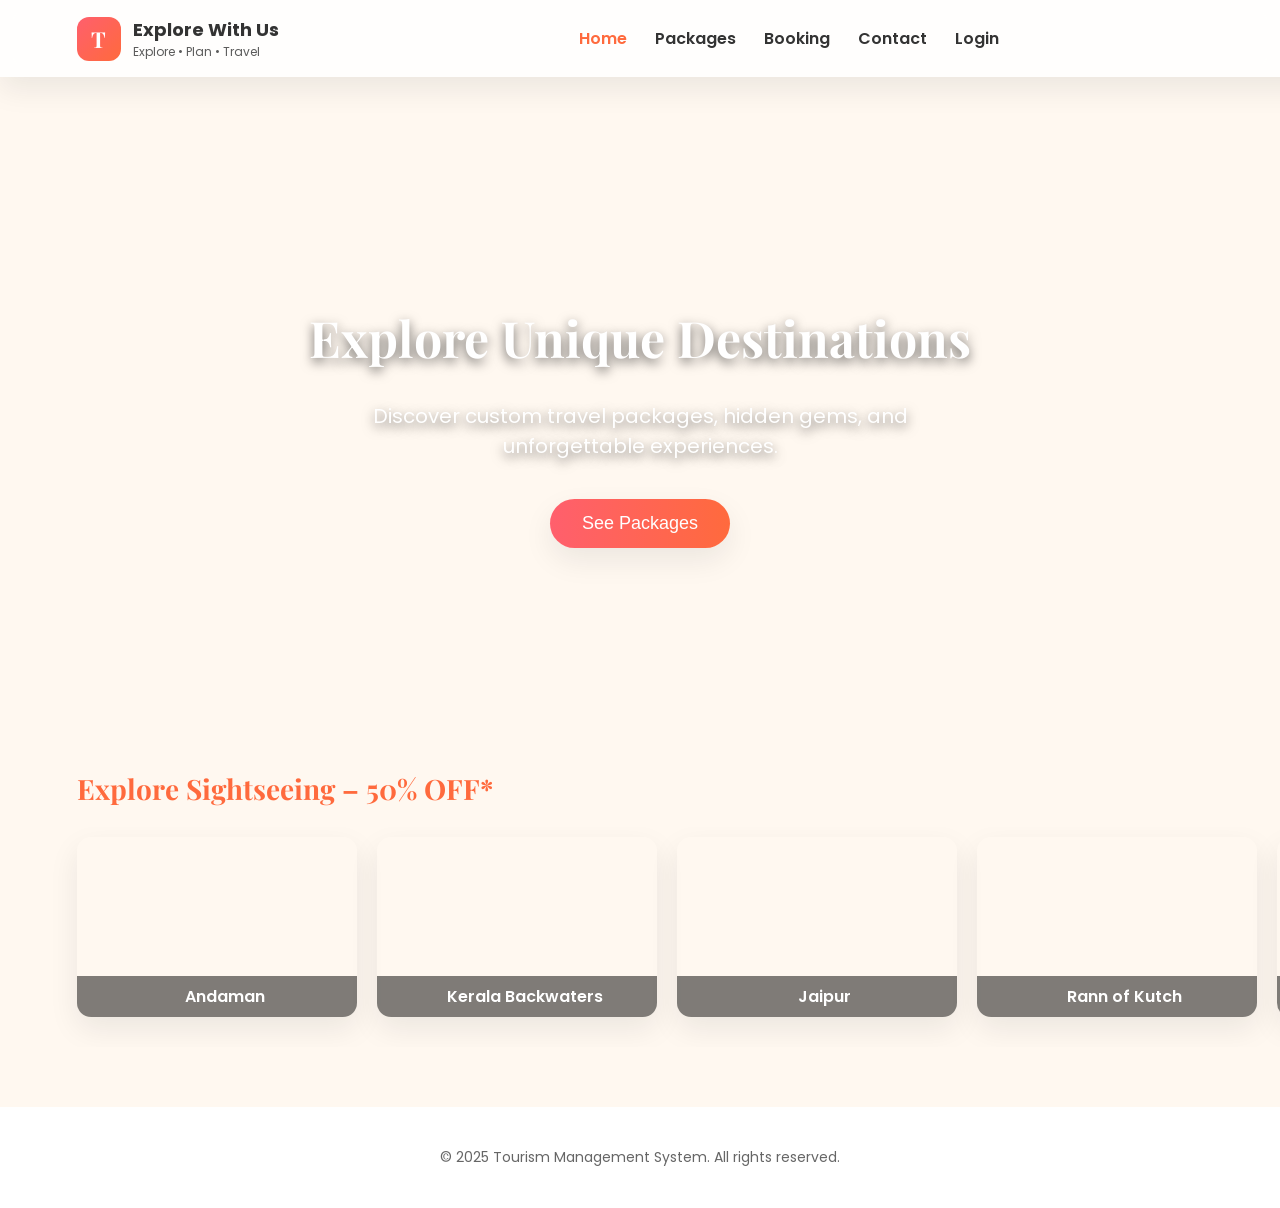
<file: index.html>
<!DOCTYPE html>
<html lang="en" data-theme="light">
<head>
  <meta charset="UTF-8" />
  <meta name="viewport" content="width=device-width, initial-scale=1.0" />
  <title>Tourism Management System</title>

  <!-- Fonts -->
  <link href="https://fonts.googleapis.com/css2?family=Playfair+Display:wght@600;700&family=Poppins:wght@300;400;600&display=swap" rel="stylesheet">

  <style>
    /* THEME */
    :root {
      --bg: #fff8f0;
      --card: #ffffff;
      --text: #333;
      --muted: #666;
      --accent: #ff6a3d;
      --accent-2: #ff5f6d;
      --shadow: 0 12px 30px rgba(16,24,40,0.08);
      --switch-bg: #dcdcdc;
      --switch-ball: #ffffff;
      --header-bg: rgba(255,255,255,0.85);
      --trans: 300ms;
      --max-width: 1180px;
    }

    :root[data-theme="dark"] {
      --bg: #0f1115;
      --card: #0d1116;
      --text: #eee;
      --muted: #ccc;
      --accent: #ff8a66;
      --accent-2: #ff6b7a;
      --shadow: 0 12px 30px rgba(0, 0, 0, 0.5);
      --switch-bg: #2a2a2a;
      --switch-ball: #0a0d10;
      --header-bg: rgba(20,20,20,0.7);
    }

    body {
      margin: 0;
      background: var(--bg);
      color: var(--text);
      font-family: "Poppins", sans-serif;
    }

    /* HEADER */
    header {
      position: fixed;
      top: 0;
      width: 100%;
      padding: 16px 6%;
      background: var(--header-bg);
      backdrop-filter: blur(10px);
      display: flex;
      align-items: center;
      justify-content: space-between;
      box-shadow: var(--shadow);
      z-index: 1000;
    }

    .brand {
      display: flex;
      align-items: center;
      gap: 12px;
    }
    .logo {
      width: 44px;
      height: 44px;
      border-radius: 12px;
      display: flex;
      justify-content: center;
      align-items: center;
      background: linear-gradient(135deg, var(--accent-2), var(--accent));
      font-family: "Playfair Display", serif;
      color: white;
      font-weight: 700;
      font-size: 22px;
    }

    nav a {
      margin: 0 12px;
      text-decoration: none;
      color: var(--text);
      font-weight: 600;
      transition: var(--trans);
    }
    nav a:hover,
    nav a.active {
      color: var(--accent);
    }

    /* TOGGLE */
    .toggle {
      width: 50px;
      height: 26px;
      background: var(--switch-bg);
      padding: 3px;
      border-radius: 50px;
      display: flex;
      align-items: center;
      cursor: pointer;
      border: 1px solid #9995;
    }
    .toggle-ball {
      width: 20px;
      height: 20px;
      border-radius: 50%;
      background: var(--switch-ball);
      transition: var(--trans);
    }
    .toggle.on .toggle-ball {
      transform: translateX(24px);
    }

    /* HERO */
    .hero {
      margin-top: 90px;
      height: 70vh;
      background: url('https://images.unsplash.com/photo-1507525428034-b723cf961d3e?q=80&w=1200') center/cover no-repeat;
      display: flex;
      flex-direction: column;
      justify-content: center;
      align-items: center;
      text-align: center;
      color: white;
      text-shadow: 0 4px 12px rgba(0,0,0,0.6);
    }
    .hero h2 {
      font-family: "Playfair Display", serif;
      font-size: 50px;
      margin-bottom: 10px;
    }
    .hero p {
      font-size: 20px;
      max-width: 650px;
    }
    .hero button {
      margin-top: 18px;
      padding: 14px 32px;
      font-size: 18px;
      border: none;
      cursor: pointer;
      border-radius: 30px;
      background: linear-gradient(90deg, var(--accent-2), var(--accent));
      color: white;
      box-shadow: var(--shadow);
    }

    /* DISCOUNT SECTION */
    .discount-title {
      margin: 50px auto 20px;
      padding: 0 6%;
      font-size: 28px;
      font-family: "Playfair Display", serif;
      font-weight: 700;
      color: var(--accent);
    }

    .scroll-container {
      display: flex;
      overflow-x: auto;
      gap: 20px;
      padding: 10px 6% 30px;
      scroll-behavior: smooth;
    }
    .scroll-container::-webkit-scrollbar {
      height: 8px;
    }
    .scroll-container::-webkit-scrollbar-thumb {
      background: var(--accent);
      border-radius: 10px;
    }

    .scroll-item {
      min-width: 280px;
      height: 180px;
      border-radius: 14px;
      overflow: hidden;
      box-shadow: var(--shadow);
      background-size: cover;
      background-position: center;
      position: relative;
    }

    .scroll-label {
      position: absolute;
      bottom: 0;
      width: 100%;
      padding: 8px;
      background: rgba(0,0,0,0.5);
      color: white;
      text-align: center;
      font-weight: 600;
    }

    /* FOOTER */
    footer {
      margin-top: 60px;
      background: var(--card);
      padding: 40px 20px;
      text-align: center;
      color: var(--muted);
      font-size: 14px;
    }
  </style>
</head>

<body>

  <!-- HEADER -->
  <header>
    <div class="brand">
      <div class="logo">T</div>
      <div>
        <div style="font-weight:700; font-size:18px;">Explore With Us</div>
        <div style="font-size:12px; opacity:0.8;">Explore • Plan • Travel</div>
      </div>
    </div>

    <nav>
      <a href="index.html" class="active">Home</a>
      <a href="packages.html">Packages</a>
      <a href="booking.html">Booking</a>
      <a href="contact.html">Contact</a>
      <a href="login.html">Login</a>
    </nav>

    <div class="toggle" id="theme-toggle">
      <div class="toggle-ball"></div>
    </div>
  </header>

  <!-- HERO -->
  <section class="hero">
    <h2>Explore Unique Destinations</h2>
    <p>Discover custom travel packages, hidden gems, and unforgettable experiences.</p>
    <button onclick="location.href='packages.html'">See Packages</button>
  </section>

  <!-- DISCOUNT STRIP -->
  <div class="discount-title">
    Explore Sightseeing – 50% OFF*
  </div>

  <!-- SCROLLABLE IMAGES -->
  <div class="scroll-container">

    <div class="scroll-item" style="background-image:url('https://images.unsplash.com/photo-1582719478250-c89cae4dc85b?w=800');">
      <div class="scroll-label">Andaman</div>
    </div>

    <div class="scroll-item" style="background-image:url('https://images.unsplash.com/photo-1548013146-72479768bada?w=800');">
      <div class="scroll-label">Kerala Backwaters</div>
    </div>

    <div class="scroll-item" style="background-image:url('https://images.unsplash.com/photo-1500530855697-b586d89ba3ee?w=800');">
      <div class="scroll-label">Jaipur</div>
    </div>

    <div class="scroll-item" style="background-image:url('https://images.unsplash.com/photo-1506744038136-46273834b3fb?w=800');">
      <div class="scroll-label">Rann of Kutch</div>
    </div>

    <div class="scroll-item" style="background-image:url('https://images.unsplash.com/photo-1533106418989-88406c7cc8ca?w=800');">
      <div class="scroll-label">Goa Beaches</div>
    </div>

  </div>

  <footer>
    © 2025 Tourism Management System. All rights reserved.
  </footer>

  <script>
    const toggle = document.getElementById("theme-toggle");
    const key = "tms-theme";

    function applyTheme(t) {
      document.documentElement.setAttribute("data-theme", t);
      toggle.classList.toggle("on", t === "dark");
    }

    applyTheme(localStorage.getItem(key) || "light");

    toggle.onclick = () => {
      const next = document.documentElement.getAttribute("data-theme") === "light" ? "dark" : "light";
      applyTheme(next);
      localStorage.setItem(key, next);
    };
  </script>

</body>
</html>
</file>
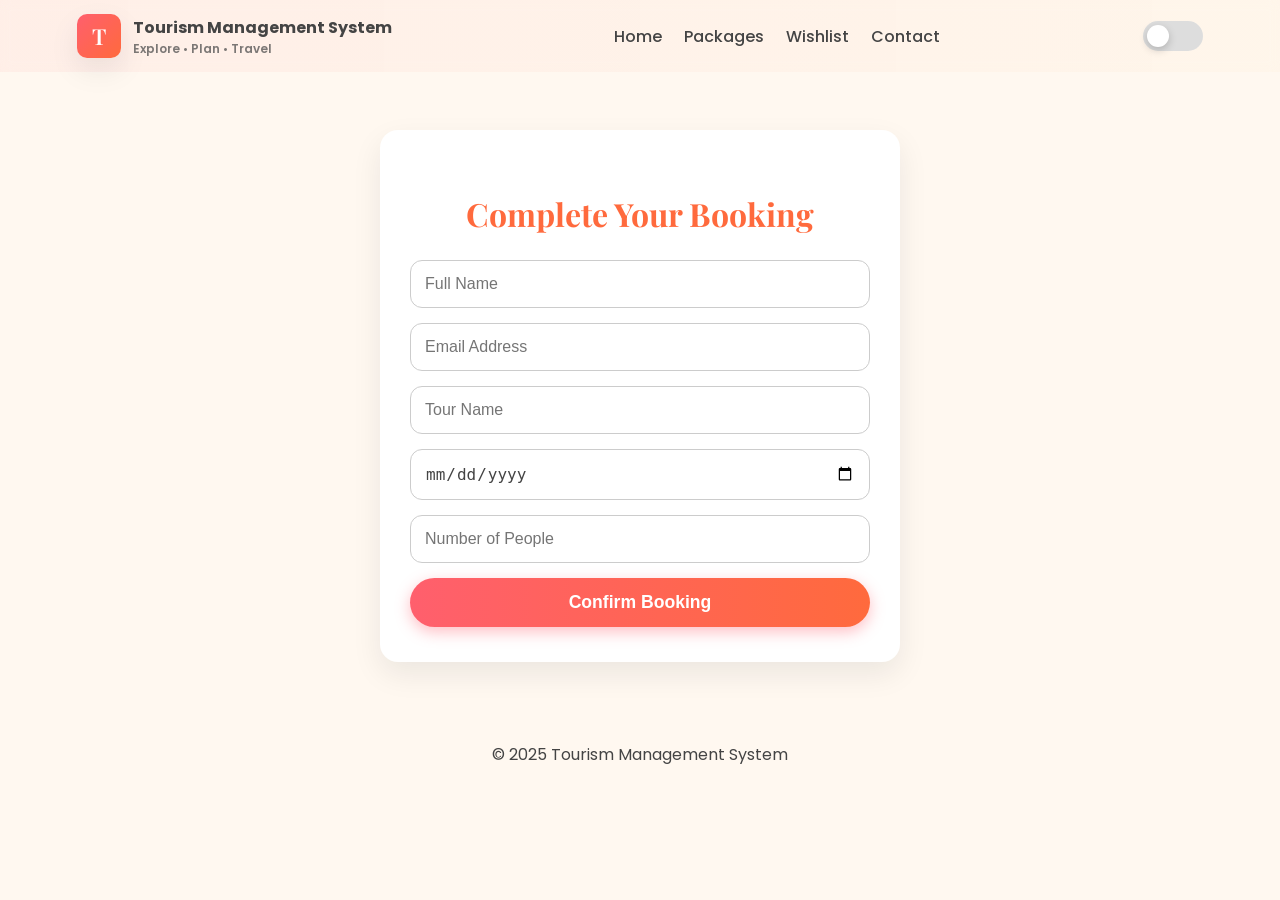
<file: booking.html>
<!DOCTYPE html>
<html lang="en" data-theme="light">
<head>
  <meta charset="UTF-8">
  <meta name="viewport" content="width=device-width, initial-scale=1.0">
  <title>Booking - Tourism Management System</title>

  <!-- Fonts -->
  <link href="https://fonts.googleapis.com/css2?family=Playfair+Display:wght@600;700&family=Poppins:wght@300;400;600&display=swap" rel="stylesheet">

  <style>
    :root{
      --bg: #fff8f0;
      --card: #ffffff;
      --muted: #444444;
      --accent: #ff6a3d;
      --accent-2: #ff5f6d;
      --shadow: 0 12px 30px rgba(16,24,40,0.08);
    }

    :root[data-theme='dark']{
      --bg: #0f1115;
      --card: #0d1116;
      --muted: #dddddd;
      --accent: #ff8a66;
      --accent-2: #ff6b7a;
      --shadow: 0 12px 30px rgba(0,0,0,0.55);
    }

    *{box-sizing:border-box;}
    body{
      background: var(--bg);
      color: var(--muted);
      font-family: "Poppins",sans-serif;
      margin:0;
    }

    /* HEADER */
    header{
      position:fixed;
      top:0;
      width:100%;
      z-index:50;
      padding:14px 6%;
      display:flex;
      justify-content:space-between;
      align-items:center;
      background: linear-gradient(90deg, rgba(255,95,109,0.06), rgba(255,195,113,0.04));
      backdrop-filter: blur(6px);
      transition:0.3s ease;
    }
    header.scrolled{
      background: var(--card);
      box-shadow: var(--shadow);
      padding:10px 6%;
    }

    .brand{
      display:flex;
      align-items:center;
      gap:12px;
      font-weight:600;
    }
    .logo{
      width:44px;
      height:44px;
      background:linear-gradient(135deg,var(--accent-2),var(--accent));
      border-radius:10px;
      display:flex;
      align-items:center;
      justify-content:center;
      color:white;
      font-family:"Playfair Display",serif;
      font-size:22px;
      box-shadow:var(--shadow);
    }

    nav a{
      margin-left:18px;
      color:var(--muted);
      text-decoration:none;
      font-weight:500;
    }
    nav a.active{color:var(--accent); font-weight:700;}

    /* Theme Toggle */
    .toggle{
      width:60px;
      height:30px;
      border-radius:50px;
      background:#ddd;
      padding:4px;
      display:flex;
      align-items:center;
      cursor:pointer;
      position:relative;
    }
    .toggle-ball{
      width:22px;
      height:22px;
      background:white;
      border-radius:50%;
      transition:0.3s;
      box-shadow:0 3px 8px rgba(0,0,0,0.2);
    }
    .toggle.on .toggle-ball{
      transform:translateX(28px);
    }

    :root[data-theme='dark'] .toggle{
      background:#222;
    }
    :root[data-theme='dark'] .toggle-ball{
      background:#000;
    }

    /* BOOKING BOX */
    .booking-container{
      max-width:520px;
      margin:130px auto 60px;
      background:var(--card);
      padding:35px 30px;
      border-radius:18px;
      box-shadow:var(--shadow);
      animation:fadeIn .8s ease;
    }

    .booking-container h2{
      text-align:center;
      color:var(--accent);
      font-family:"Playfair Display",serif;
      margin-bottom:25px;
      font-size:2rem;
    }

    .booking-container input{
      width:100%;
      padding:14px;
      margin-bottom:15px;
      border-radius:12px;
      border:1px solid #ccc;
      font-size:1rem;
      background:var(--card);
      color:var(--muted);
      transition:.3s;
    }

    .booking-container button{
      width:100%;
      padding:14px;
      border:none;
      border-radius:30px;
      background:linear-gradient(90deg,var(--accent-2),var(--accent));
      color:white;
      font-size:1.1rem;
      font-weight:600;
      cursor:pointer;
      box-shadow:0 5px 15px rgba(255,95,109,0.4);
      transition:0.3s;
    }
    .booking-container button:hover{transform:translateY(-3px);}

    @keyframes fadeIn{
      from{opacity:0; transform:translateY(30px);}
      to{opacity:1; transform:translateY(0);}
    }

    footer{
      text-align:center;
      padding:20px;
      color:var(--muted);
    }
  </style>

  <script>
    function confirmBooking(event){
      event.preventDefault();
      let name = document.getElementById("name").value;
      let tour = document.getElementById("tour").value;
      let date = document.getElementById("date").value;
      let people = document.getElementById("people").value;

      window.location.href =
        `confirmation.html?name=${name}&tour=${tour}&date=${date}&people=${people}`;
    }

    // Autofill tour name from URL (?tour=Tour Name)
    window.onload = () => {
      const params = new URLSearchParams(window.location.search);
      if(params.get("tour")){
        document.getElementById("tour").value = params.get("tour");
      }
    };
  </script>
</head>

<body>

  <!-- HEADER -->
  <header id="site-header">
    <div class="brand">
      <div class="logo">T</div>
      <div>
        <div style="font-weight:700;">Tourism Management System</div>
        <div style="font-size:12px; opacity:0.7;">Explore • Plan • Travel</div>
      </div>
    </div>

    <nav>
      <a href="index.html">Home</a>
      <a href="packages.html">Packages</a>
      <a href="wishlist.html">Wishlist</a>
      <a href="contact.html">Contact</a>
    </nav>

    <div class="toggle" id="theme-toggle">
      <div class="toggle-ball"></div>
    </div>
  </header>

  <!-- BOOKING -->
  <section class="booking-container">
    <h2>Complete Your Booking</h2>

    <form onsubmit="confirmBooking(event)">
      <input type="text" id="name" placeholder="Full Name" required>
      <input type="email" id="email" placeholder="Email Address" required>
      <input type="text" id="tour" placeholder="Tour Name" required>
      <input type="date" id="date" required>
      <input type="number" id="people" placeholder="Number of People" min="1" required>

      <button type="submit">Confirm Booking</button>
    </form>
  </section>

  <footer>
    © 2025 Tourism Management System
  </footer>

  <script>
    /* Theme toggle */
    const toggle = document.getElementById('theme-toggle');
    const storageKey = "tms-theme";

    function applyTheme(theme){
      document.documentElement.setAttribute("data-theme", theme);
      toggle.classList.toggle("on", theme === "dark");
    }

    applyTheme(localStorage.getItem(storageKey) || "light");

    toggle.addEventListener("click", () => {
      const current = document.documentElement.getAttribute("data-theme");
      const next = current === "light" ? "dark" : "light";
      applyTheme(next);
      localStorage.setItem(storageKey, next);
    });

    /* Header scroll effect */
    window.addEventListener("scroll", () => {
      const header = document.getElementById("site-header");
      if (window.scrollY > 20) header.classList.add("scrolled");
      else header.classList.remove("scrolled");
    });
  </script>

</body>
</html>
</file>
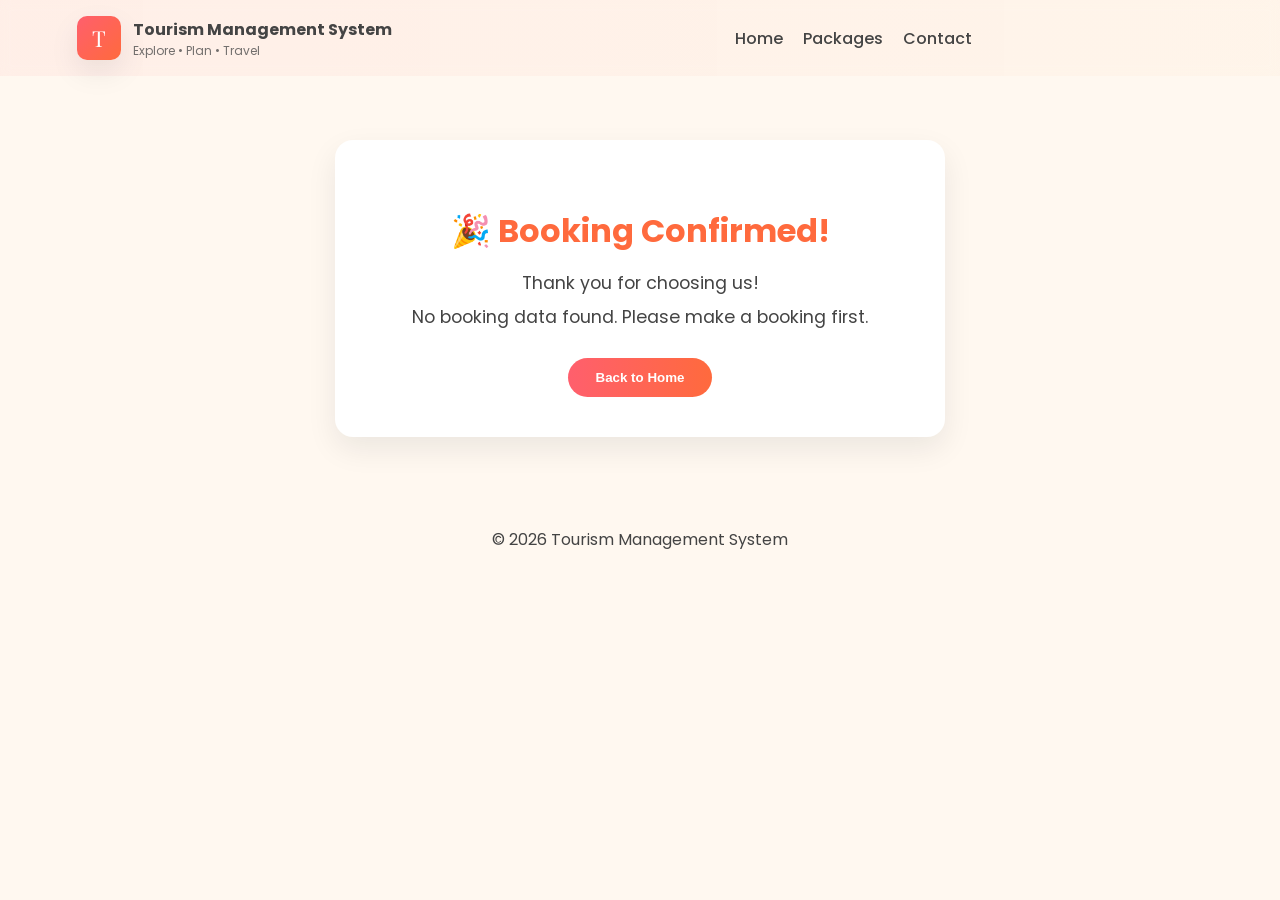
<file: confirmation.html>
<!DOCTYPE html>
<html lang="en" data-theme="light">
<head>
  <meta charset="UTF-8">
  <meta name="viewport" content="width=device-width, initial-scale=1.0">
  <title>Booking Confirmation</title>

  <!-- Fonts -->
  <link href="https://fonts.googleapis.com/css2?family=Playfair+Display:wght@600;700&family=Poppins:wght@300;400;600&display=swap" rel="stylesheet">

  <style>
    :root {
      --bg: #fff8f0;
      --card: #ffffff;
      --muted: #444;
      --accent: #ff6a3d;
      --accent-2: #ff5f6d;
      --glass: rgba(255,255,255,0.6);
      --shadow: 0 12px 30px rgba(16,24,40,0.08);
      --switch-bg: #dcdcdc;
      --switch-ball: #ffffff;
      --trans: 300ms;
    }

    /* DARK MODE */
    :root[data-theme="dark"] {
      --bg: #0f1115;
      --card: #0d1116;
      --muted: #f1f1f1;
      --accent: #ff8a66;
      --accent-2: #ff6b7a;
      --glass: rgba(255,255,255,0.08);
      --shadow: 0 12px 30px rgba(0,0,0,0.5);
      --switch-bg: #2a2a2a;
      --switch-ball: #0a0d10;
    }

    body {
      margin: 0;
      font-family: "Poppins", sans-serif;
      background: var(--bg);
      color: var(--muted);
    }

    /* HEADER */
    header {
      position: fixed;
      width: 100%;
      top: 0;
      z-index: 50;
      display: flex;
      justify-content: space-between;
      align-items: center;
      padding: 16px 6%;
      background: linear-gradient(90deg, rgba(255,95,109,0.06), rgba(255,195,113,0.04));
      backdrop-filter: blur(6px);
      transition: 300ms;
    }
    header.scrolled {
      background: var(--card);
      box-shadow: 0 6px 25px rgba(0,0,0,0.1);
      padding: 10px 6%;
    }

    .brand {
      display: flex;
      gap: 12px;
      align-items: center;
    }
    .logo {
      width: 44px;
      height: 44px;
      border-radius: 10px;
      background: linear-gradient(135deg,var(--accent-2),var(--accent));
      display: flex;
      justify-content: center;
      align-items: center;
      font-family: "Playfair Display", serif;
      font-size: 22px;
      color: white;
      box-shadow: var(--shadow);
    }

    nav a {
      margin-left: 16px;
      text-decoration: none;
      color: var(--muted);
      font-weight: 500;
    }
    nav a.active {
      color: var(--accent);
      font-weight: 600;
    }

    /* TOGGLE BUTTON */
    .toggle {
      width: 50px;
      height: 26px;
      border-radius: 50px;
      background: var(--switch-bg);
      border: 1px solid #ffffff77;
      padding: 3px;
      cursor: pointer;
      display: flex;
      align-items: center;
      transition: background var(--trans);
    }
    .toggle-ball {
      width: 20px;
      height: 20px;
      background: var(--switch-ball);
      border-radius: 50%;
      transition: 300ms;
      box-shadow: 0 0 10px #0005;
    }
    .toggle.on .toggle-ball {
      transform: translateX(24px);
    }

    /* CONFIRMATION BOX */
    .confirmation-box {
      max-width: 550px;
      margin: 140px auto 50px;
      padding: 40px 30px;
      background: var(--card);
      border-radius: 18px;
      box-shadow: var(--shadow);
      text-align: center;
      animation: fadeIn 0.8s ease;
    }

    .confirmation-box h2 {
      font-size: 2rem;
      color: var(--accent);
      margin-bottom: 15px;
    }

    .confirmation-box p {
      font-size: 1.1rem;
      margin: 8px 0;
      color: var(--muted);
    }

    .confirmation-box button {
      background: linear-gradient(90deg, var(--accent-2), var(--accent));
      border: none;
      color: white;
      padding: 12px 28px;
      border-radius: 30px;
      cursor: pointer;
      font-weight: bold;
      transition: 0.3s;
      margin-top: 20px;
    }
    .confirmation-box button:hover {
      transform: scale(1.05);
    }

    footer{
      text-align:center;
      padding: 40px 0;
      color: var(--muted);
    }

    @keyframes fadeIn{
      from{ opacity:0; transform:translateY(20px); }
      to{ opacity:1; transform:translateY(0); }
    }
  </style>
</head>

<body>

  <!-- HEADER -->
  <header id="site-header">
    <div class="brand">
      <div class="logo">T</div>
      <div>
        <div style="font-weight:700">Tourism Management System</div>
        <div style="font-size:12px;opacity:0.75">Explore • Plan • Travel</div>
      </div>
    </div>

    <nav>
      <a href="index.html">Home</a>
      <a href="packages.html">Packages</a>
      <a href="contact.html">Contact</a>
    </nav>

    <div class="toggle" id="theme-toggle">
      <div class="toggle-ball"></div>
    </div>
  </header>

  <!-- CONFIRMATION BOX -->
  <section>
    <div class="confirmation-box" id="confirmationBox">
      <h2>🎉 Booking Confirmed!</h2>
      <p>Thank you for choosing us!</p>
      <div id="bookingDetails"></div>
      <button onclick="window.location.href='index.html'">Back to Home</button>
    </div>
  </section>

  <footer>
    © <span id="year"></span> Tourism Management System
  </footer>

  <!-- SCRIPT -->
  <script>
    document.getElementById("year").textContent = new Date().getFullYear();

    // Shrink header on scroll
    const header = document.getElementById("site-header");
    window.addEventListener("scroll", () => {
      header.classList.toggle("scrolled", window.scrollY > 20);
    });

    // Theme Toggle
    const toggle = document.getElementById("theme-toggle");
    const key = "tms-theme";

    function applyTheme(t) {
      document.documentElement.setAttribute("data-theme", t);
      toggle.classList.toggle("on", t === "dark");
    }

    applyTheme(localStorage.getItem(key) || "light");

    toggle.onclick = () => {
      let next = document.documentElement.getAttribute("data-theme") === "light" ? "dark" : "light";
      applyTheme(next);
      localStorage.setItem(key, next);
    };

    // Load booking details
    const details = JSON.parse(localStorage.getItem("bookingDetails"));
    if (details) {
      document.getElementById("bookingDetails").innerHTML = `
        <hr style="margin:20px 0;border-color:#ddd;">
        <p><strong>Name:</strong> ${details.name}</p>
        <p><strong>Email:</strong> ${details.email}</p>
        <p><strong>Tour:</strong> ${details.tour}</p>
        <p><strong>Date:</strong> ${details.date}</p>
        <p><strong>People:</strong> ${details.people}</p>
        <p><strong>Booked On:</strong> ${details.timestamp}</p>
      `;
    } else {
      document.getElementById("bookingDetails").innerHTML = `
        <p>No booking data found. Please make a booking first.</p>
      `;
    }
  </script>

</body>
</html>
</file>
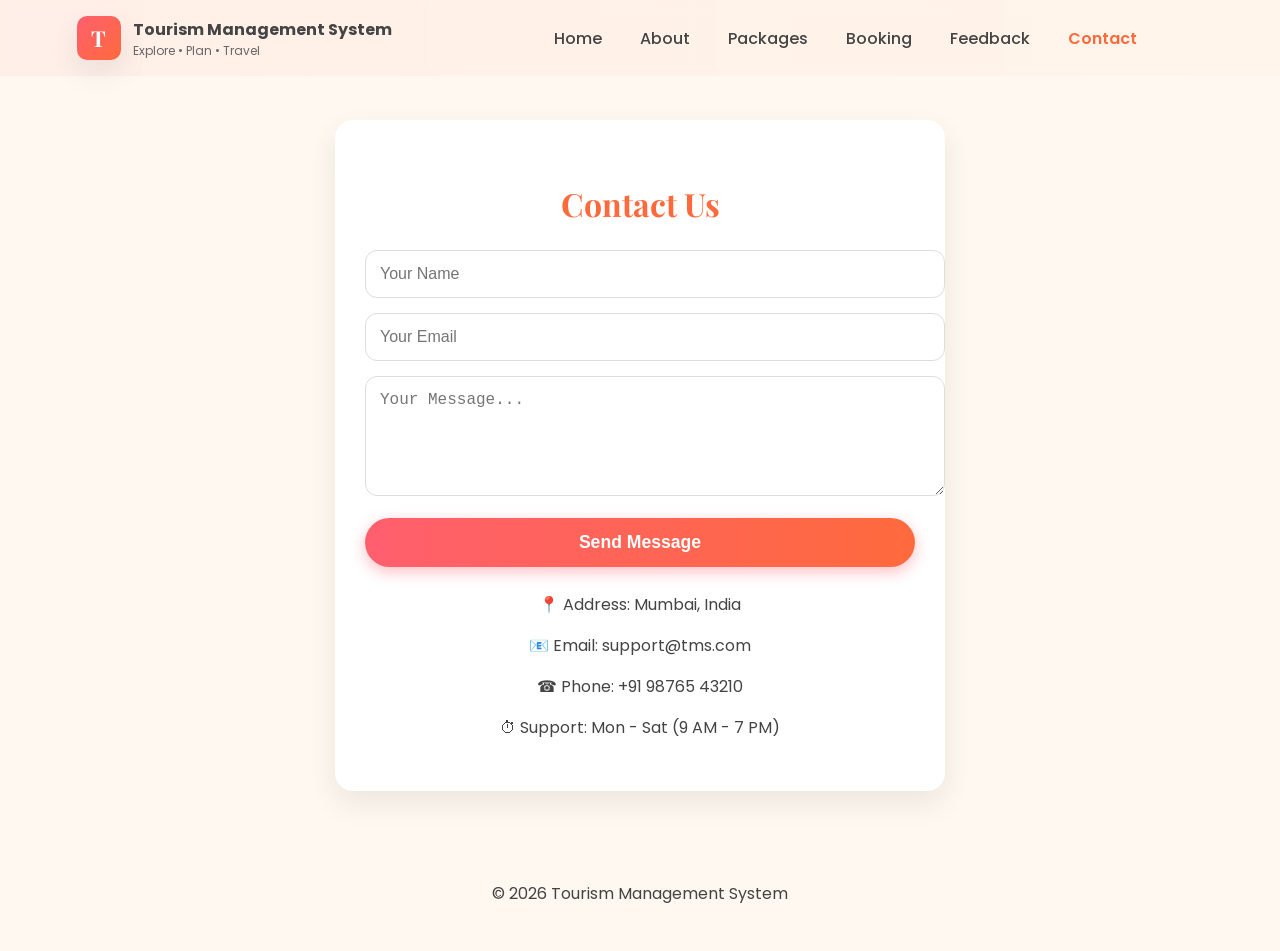
<file: contact.html>
<!DOCTYPE html>
<html lang="en" data-theme="light">
<head>
  <meta charset="UTF-8" />
  <meta name="viewport" content="width=device-width, initial-scale=1.0">
  <title>Contact Us - Tourism Management System</title>

  <!-- FONTS -->
  <link href="https://fonts.googleapis.com/css2?family=Playfair+Display:wght@600;700&family=Poppins:wght@300;400;600&display=swap" rel="stylesheet">

  <style>
    :root{
      --bg: #fff8f0;
      --card: #ffffff;
      --muted: #444;
      --accent: #ff6a3d;
      --accent-2: #ff5f6d;
      --glass: rgba(255,255,255,0.6);
      --shadow: 0 12px 30px rgba(16,24,40,0.08);
      --switch-bg: #dcdcdc;
      --switch-ball: #ffffff;
      --trans: 300ms;
    }

    /* DARK MODE */
    :root[data-theme="dark"] {
      --bg: #0f1115;
      --card: #0d1116;
      --muted: #f1f1f1;
      --accent: #ff8a66;
      --accent-2: #ff6b7a;
      --glass: rgba(255,255,255,0.08);
      --shadow: 0 12px 30px rgba(0,0,0,0.5);
      --switch-bg: #2a2a2a;
      --switch-ball: #0a0d10;
    }

    body{
      margin:0;
      font-family:"Poppins",sans-serif;
      background:var(--bg);
      color:var(--muted);
    }

    /* HEADER */
    header{
      position:fixed;
      top:0;
      width:100%;
      z-index:50;
      display:flex;
      align-items:center;
      justify-content:space-between;
      padding:16px 6%;
      background: linear-gradient(90deg, rgba(255,95,109,0.06), rgba(255,195,113,0.04));
      backdrop-filter: blur(6px);
      transition:padding var(--trans), background var(--trans), box-shadow var(--trans);
    }

    header.scrolled{
      background:var(--card);
      box-shadow:0 6px 25px rgba(0,0,0,0.1);
      padding:10px 6%;
    }

    .brand{
      display:flex;
      align-items:center;
      gap:12px;
    }

    .logo{
      width:44px;
      height:44px;
      border-radius:10px;
      display:flex;
      align-items:center;
      justify-content:center;
      font-size:22px;
      color:white;
      font-family:"Playfair Display",serif;
      background:linear-gradient(135deg,var(--accent-2),var(--accent));
      box-shadow:var(--shadow);
      font-weight:700;
    }

    nav{
      display:flex;
      gap:18px;
      align-items:center;
    }
    nav a{
      text-decoration:none;
      color:var(--muted);
      font-weight:500;
      padding:6px 10px;
    }
    nav a.active{
      color:var(--accent);
      font-weight:600;
    }

    /* TOGGLE FIX */
    .controls{
      display:flex;
      align-items:center;
    }

    .toggle{
      width:50px;
      height:26px;
      border-radius:50px;
      background:var(--switch-bg);
      padding:3px;
      cursor:pointer;
      display:flex;
      align-items:center;
      border:1px solid #ffffff77;
      transition:background var(--trans);
    }

    .toggle-ball{
      width:20px;
      height:20px;
      background:var(--switch-ball);
      border-radius:50%;
      transition:transform var(--trans), background var(--trans);
      box-shadow:0 0 10px #0006;
    }

    .toggle.on .toggle-ball{
      transform:translateX(24px);
    }

    /* CONTACT BOX */
    .contact-container {
      max-width: 550px;
      margin: 120px auto 50px;
      background: var(--card);
      padding: 35px 30px;
      border-radius: 18px;
      box-shadow: var(--shadow);
      animation: fadeIn 0.8s ease;
    }

    .contact-container h2 {
      text-align: center;
      color: var(--accent);
      font-family: "Playfair Display", serif;
      margin-bottom: 25px;
      font-size: 2rem;
    }

    .contact-container input,
    .contact-container textarea {
      width: 100%;
      padding: 14px;
      margin-bottom: 15px;
      border-radius: 12px;
      border: 1px solid #ddd;
      font-size: 1rem;
      background: var(--card);
      color: var(--muted);
    }

    .contact-container input:focus,
    .contact-container textarea:focus {
      border-color: var(--accent);
      box-shadow: 0 0 10px rgba(255,120,80,0.3);
      outline: none;
    }

    .contact-container button {
      width: 100%;
      padding: 14px;
      background: linear-gradient(90deg,var(--accent-2),var(--accent));
      border-radius: 30px;
      border: none;
      font-weight: 600;
      color: white;
      font-size: 1.1rem;
      cursor: pointer;
      box-shadow: 0 5px 15px rgba(255,95,109,0.4);
      transition: 0.3s ease;
    }

    .contact-container button:hover {
      transform: translateY(-3px);
      box-shadow: 0 7px 20px rgba(255,95,109,0.6);
    }

    .contact-info {
      text-align: center;
      margin-top: 25px;
      color: var(--muted);
      font-size: 1rem;
    }

    footer{
      text-align:center;
      padding:40px 0;
      color:var(--muted);
    }

    @keyframes fadeIn {
      from { opacity: 0; transform: translateY(30px); }
      to { opacity: 1; transform: translateY(0); }
    }
  </style>
</head>

<body>

  <!-- HEADER -->
  <header id="site-header">
    <div class="brand">
      <div class="logo">T</div>
      <div>
        <div style="font-weight:700">Tourism Management System</div>
        <div style="font-size:12px;opacity:0.8">Explore • Plan • Travel</div>
      </div>
    </div>

    <nav>
      <a href="index.html">Home</a>
      <a href="about.html">About</a>
      <a href="packages.html">Packages</a>
      <a href="booking.html">Booking</a>
      <a href="feedback.html">Feedback</a>
      <a class="active" href="contact.html">Contact</a>
    </nav>

    <div class="controls">
      <div class="toggle" id="theme-toggle">
        <div class="toggle-ball"></div>
      </div>
    </div>
  </header>

  <!-- CONTACT FORM -->
  <section class="contact-container">
    <h2>Contact Us</h2>

    <form onsubmit="sendContact(event)">
      <input type="text" id="contactName" placeholder="Your Name" required>
      <input type="email" id="contactEmail" placeholder="Your Email" required>
      <textarea id="contactMessage" placeholder="Your Message..." rows="5" required></textarea>
      <button type="submit">Send Message</button>
    </form>

    <div class="contact-info">
      <p>📍 Address: Mumbai, India</p>
      <p>📧 Email: support@tms.com</p>
      <p>☎ Phone: +91 98765 43210</p>
      <p>⏱ Support: Mon - Sat (9 AM - 7 PM)</p>
    </div>
  </section>

  <footer>
    © <span id="year"></span> Tourism Management System
  </footer>

  <!-- JS -->
  <script>
    document.getElementById("year").textContent = new Date().getFullYear();

    // Scroll shrink header
    const header = document.getElementById("site-header");
    window.addEventListener("scroll", () => {
      header.classList.toggle("scrolled", window.scrollY > 20);
    });

    // Dark/Light Theme
    const toggle = document.getElementById("theme-toggle");
    const key = "tms-theme";

    function applyTheme(t){
      document.documentElement.setAttribute("data-theme", t);
      toggle.classList.toggle("on", t === "dark");
    }

    applyTheme(localStorage.getItem(key) || "light");

    toggle.onclick = () => {
      let next = document.documentElement.getAttribute("data-theme") === "light" ? "dark" : "light";
      applyTheme(next);
      localStorage.setItem(key, next);
    };

    // Contact form
    function sendContact(event){
      event.preventDefault();
      const name = contactName.value;
      alert(`Thank you, ${name}! Your message has been received.`);
      contactName.value = "";
      contactEmail.value = "";
      contactMessage.value = "";
    }
  </script>

</body>
</html>
</file>
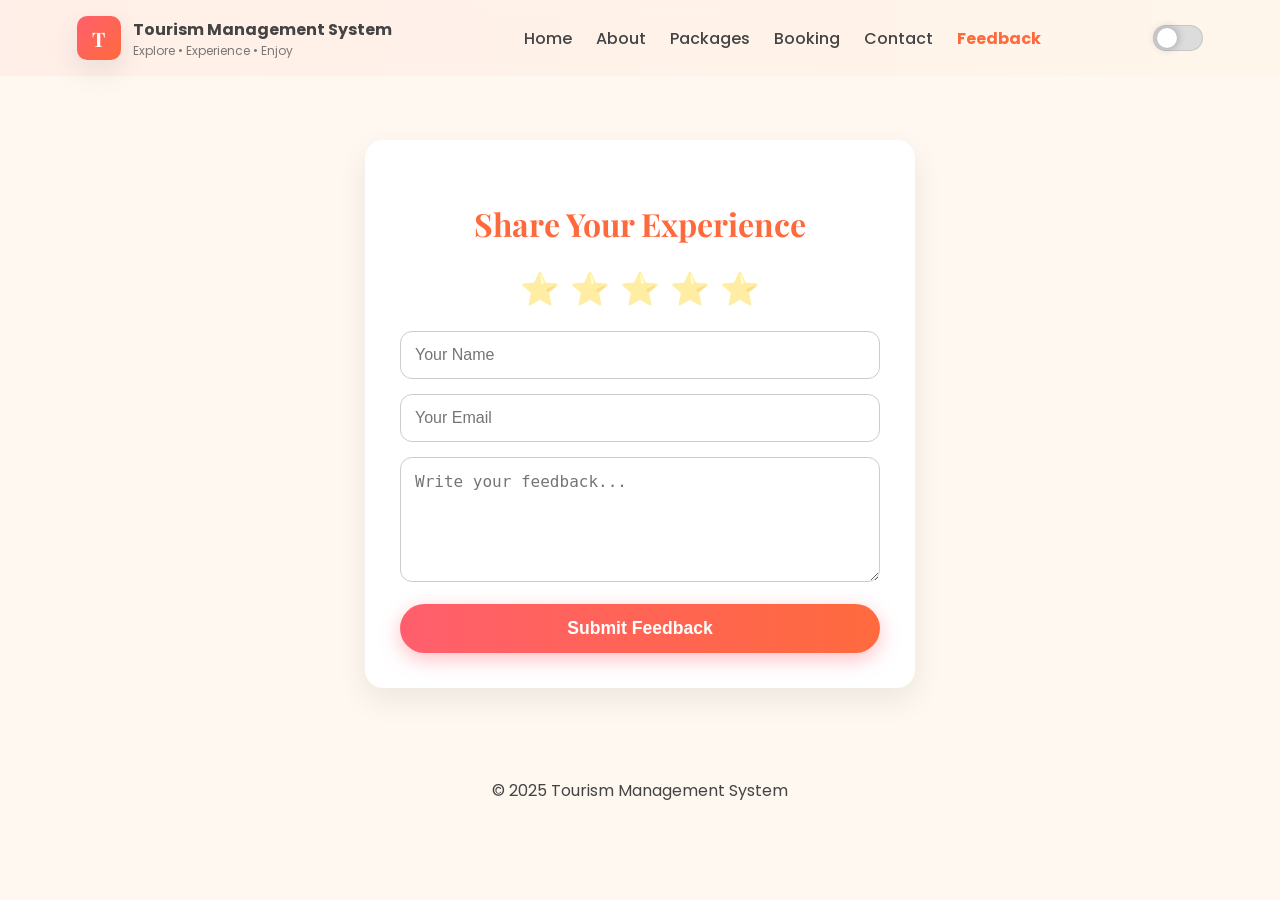
<file: feedback.html>
<!DOCTYPE html>
<html lang="en" data-theme="light">
<head>
  <meta charset="utf-8">
  <meta name="viewport" content="width=device-width, initial-scale=1">
  <title>Feedback - Tourism Management System</title>

  <!-- Google Fonts -->
  <link href="https://fonts.googleapis.com/css2?family=Playfair+Display:wght@600;700&family=Poppins:wght@300;400;600&display=swap" rel="stylesheet">

  <style>
    :root{
      --bg: #fff8f0;
      --card: #ffffff;
      --muted: #444;
      --accent: #ff6a3d;
      --accent-2: #ff5f6d;
      --glass: rgba(255,255,255,0.6);
      --shadow: 0 12px 30px rgba(16,24,40,0.08);
      --switch-bg: #dcdcdc;
      --switch-ball: #ffffff;
      --trans-dur: 300ms;
    }

    :root[data-theme="dark"] {
      --bg: #0f1115;
      --card: #0d1116;
      --muted: #e1e1e1;
      --accent: #ff8a66;
      --accent-2: #ff6b7a;
      --shadow: 0 12px 30px rgba(0,0,0,0.55);
      --switch-bg: #2a2a2a;
      --switch-ball: #0a0d10;
    }

    *{box-sizing:border-box;}

    body {
      margin: 0;
      background: var(--bg);
      color: var(--muted);
      font-family: "Poppins", sans-serif;
    }

    /* ---------------- HEADER (Same as packages page) ---------------- */
    header{
      position:fixed;
      top:0;
      width:100%;
      z-index:50;
      display:flex;
      justify-content:space-between;
      align-items:center;
      padding:16px 6%;
      background: linear-gradient(90deg, rgba(255,95,109,0.06), rgba(255,195,113,0.04));
      backdrop-filter: blur(6px);
      transition: padding var(--trans-dur), background var(--trans-dur), box-shadow var(--trans-dur);
    }
    header.scrolled{
      background:var(--card);
      box-shadow:var(--shadow);
      padding:10px 6%;
    }

    .brand{
      display:flex;
      align-items:center;
      gap:12px;
    }

    .logo{
      width:44px;
      height:44px;
      border-radius:10px;
      display:flex;
      align-items:center;
      justify-content:center;
      background:linear-gradient(135deg,var(--accent-2),var(--accent));
      color:#fff;
      font-family:"Playfair Display",serif;
      font-weight:700;
      font-size:20px;
      box-shadow:var(--shadow);
    }

    nav a{
      margin-left:20px;
      font-weight:500;
      color:var(--muted);
      text-decoration:none;
    }
    nav a.active{
      color:var(--accent);
      font-weight:700;
    }

    /* Toggle – EXACT copy from packages page */
    .toggle{
      width:50px;
      height:26px;
      border-radius:50px;
      background:var(--switch-bg);
      padding:3px;
      cursor:pointer;
      display:flex;
      align-items:center;
      border:1px solid #8884;
      transition:background var(--trans-dur);
    }
    .toggle-ball{
      width:20px;
      height:20px;
      border-radius:50%;
      background:var(--switch-ball);
      transition:transform var(--trans-dur), background var(--trans-dur);
      box-shadow:0 0 10px #0005;
    }
    .toggle.on .toggle-ball{ transform:translateX(24px); }

    /* ---------------- FEEDBACK CARD ---------------- */
    .feedback-container {
      max-width: 550px;
      margin: 140px auto 60px;
      padding: 35px;
      background: var(--card);
      border-radius: 18px;
      box-shadow: var(--shadow);
      animation: fadeIn 0.8s ease;
    }

    .feedback-container h2 {
      text-align: center;
      color: var(--accent);
      font-family: "Playfair Display", serif;
      font-size: 2rem;
      margin-bottom: 20px;
    }

    input, textarea {
      width: 100%;
      padding: 14px;
      margin-bottom: 15px;
      border-radius: 12px;
      border: 1px solid #ccc;
      background: var(--card);
      color: var(--muted);
      font-size: 1rem;
      transition: 0.3s ease;
    }

    input:focus, textarea:focus {
      border-color: var(--accent);
      box-shadow: 0 0 10px rgba(255,95,109,0.3);
      outline: none;
    }

    .rating-box {
      text-align: center;
      margin-bottom: 18px;
    }
    .rating-box span {
      font-size: 32px;
      cursor: pointer;
      opacity: 0.45;
      transition: 0.3s;
      padding: 3px;
    }
    .rating-box span.active {
      opacity: 1;
      transform: scale(1.25);
    }

    button {
      width: 100%;
      padding: 14px;
      background: linear-gradient(90deg,var(--accent-2),var(--accent));
      border: none;
      border-radius: 30px;
      color: white;
      font-size: 1.1rem;
      font-weight: 600;
      cursor: pointer;
      box-shadow: 0 6px 20px rgba(255,95,109,0.4);
      transition: 0.3s;
    }
    button:hover {
      transform: translateY(-3px);
    }

    footer{
      text-align:center;
      padding:30px;
      color:var(--muted);
    }

    @keyframes fadeIn {
      from { opacity:0; transform:translateY(30px); }
      to { opacity:1; transform:translateY(0); }
    }
  </style>

  <script>
    let feedbackRating = 0;

    function setRating(el, value) {
      feedbackRating = value;
      document.querySelectorAll(".rating-box span").forEach(
        (s, i) => s.classList.toggle("active", i < value)
      );
    }

    function submitFeedback(event) {
      event.preventDefault();
      if (feedbackRating === 0) {
        alert("Please select a rating ⭐");
        return;
      }
      alert("Thank you for your valuable feedback! ⭐");
      document.getElementById("fbName").value = "";
      document.getElementById("fbEmail").value = "";
      document.getElementById("fbMessage").value = "";
      document.querySelectorAll(".rating-box span").forEach(s => s.classList.remove("active"));
      feedbackRating = 0;
    }
  </script>

</head>

<body>

<!-- ---------------- HEADER ---------------- -->
<header id="site-header">
  <div class="brand">
    <div class="logo">T</div>
    <div>
      <div style="font-weight:700">Tourism Management System</div>
      <div style="opacity:0.7; font-size:12px;">Explore • Experience • Enjoy</div>
    </div>
  </div>

  <nav class="main-nav">
    <a href="index.html">Home</a>
    <a href="about.html">About</a>
    <a href="packages.html">Packages</a>
    <a href="booking.html">Booking</a>
    <a href="contact.html">Contact</a>
    <a class="active">Feedback</a>
  </nav>

  <div class="toggle" id="theme-toggle">
    <div class="toggle-ball"></div>
  </div>
</header>

<!-- ---------------- FEEDBACK MAIN ---------------- -->
<section class="feedback-container">
  <h2>Share Your Experience</h2>

  <div class="rating-box">
    <span onclick="setRating(this,1)">⭐</span>
    <span onclick="setRating(this,2)">⭐</span>
    <span onclick="setRating(this,3)">⭐</span>
    <span onclick="setRating(this,4)">⭐</span>
    <span onclick="setRating(this,5)">⭐</span>
  </div>

  <form onsubmit="submitFeedback(event)">
    <input type="text" id="fbName" placeholder="Your Name" required>
    <input type="email" id="fbEmail" placeholder="Your Email" required>
    <textarea id="fbMessage" placeholder="Write your feedback..." rows="5" required></textarea>
    <button type="submit">Submit Feedback</button>
  </form>
</section>

<footer>
  © 2025 Tourism Management System
</footer>

<script>
  /* Header Scroll */
  window.addEventListener("scroll", () => {
    document.getElementById("site-header").classList.toggle("scrolled", window.scrollY > 20);
  });

  /* Theme Toggle (EXACT same script) */
  const toggle = document.getElementById("theme-toggle");
  const key = "tms-theme";

  function applyTheme(t){
    document.documentElement.setAttribute("data-theme", t);
    toggle.classList.toggle("on", t === "dark");
  }

  applyTheme(localStorage.getItem(key) || "light");

  toggle.onclick = () => {
    let next = document.documentElement.getAttribute("data-theme") === "light" ? "dark" : "light";
    applyTheme(next);
    localStorage.setItem(key, next);
  };
</script>

</body>
</html>
</file>
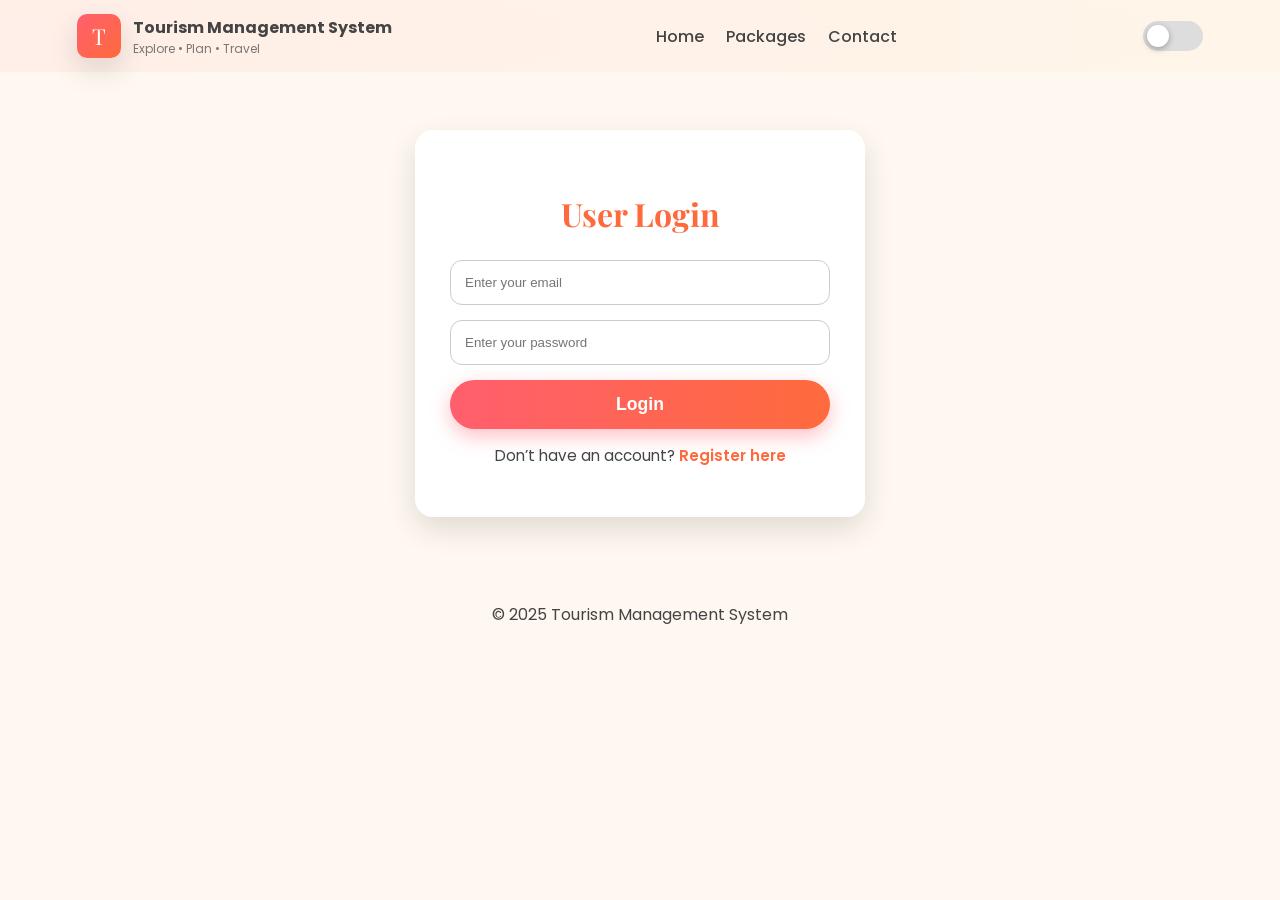
<file: login.html>
<!DOCTYPE html>
<html lang="en" data-theme="light">
<head>
  <meta charset="UTF-8">
  <meta name="viewport" content="width=device-width, initial-scale=1.0">
  <title>Login - Tourism Management System</title>

  <!-- Google Fonts -->
  <link href="https://fonts.googleapis.com/css2?family=Playfair+Display:wght@600;700&family=Poppins:wght@300;400;600&display=swap" rel="stylesheet">

  <style>
    :root {
      --bg: #fff8f0;
      --card: #ffffff;
      --muted: #444444;
      --accent: #ff6a3d;
      --accent-2: #ff5f6d;
      --shadow: 0 12px 30px rgba(0,0,0,0.12);
    }

    :root[data-theme="dark"] {
      --bg: #0f1115;
      --card: #0d1116;
      --muted: #e2e2e2;
      --accent: #ff8a66;
      --accent-2: #ff6b7a;
      --shadow: 0 12px 30px rgba(0,0,0,0.55);
    }

    * {
      box-sizing: border-box;
    }

    body {
      margin: 0;
      font-family: "Poppins", sans-serif;
      background: var(--bg);
      color: var(--muted);
    }

    /* HEADER */
    header {
      position: fixed;
      top: 0;
      width: 100%;
      z-index: 50;
      padding: 14px 6%;
      display: flex;
      justify-content: space-between;
      align-items: center;
      backdrop-filter: blur(6px);
      background: linear-gradient(90deg, rgba(255,95,109,0.06), rgba(255,195,113,0.05));
      transition: 0.3s ease;
    }

    header.scrolled {
      background: var(--card);
      box-shadow: var(--shadow);
      padding: 10px 6%;
    }

    .brand {
      display: flex;
      align-items: center;
      gap: 12px;
    }

    .logo {
      width: 44px;
      height: 44px;
      background: linear-gradient(135deg, var(--accent-2), var(--accent));
      color: white;
      font-family: "Playfair Display", serif;
      font-size: 22px;
      border-radius: 10px;
      display: flex;
      justify-content: center;
      align-items: center;
      box-shadow: var(--shadow);
    }

    nav a {
      margin-left: 18px;
      color: var(--muted);
      text-decoration: none;
      font-weight: 500;
    }

    nav a.active {
      color: var(--accent);
      font-weight: 600;
    }

    /* THEME TOGGLE */
    .toggle {
      width: 60px;
      height: 30px;
      background: #ddd;
      border-radius: 50px;
      display: flex;
      padding: 4px;
      cursor: pointer;
      align-items: center;
    }

    .toggle-ball {
      width: 22px;
      height: 22px;
      background: #fff;
      border-radius: 50%;
      transition: 0.3s;
      box-shadow: 0 2px 6px rgba(0,0,0,0.3);
    }

    .toggle.on .toggle-ball {
      transform: translateX(28px);
    }

    :root[data-theme='dark'] .toggle {
      background: #222;
    }

    :root[data-theme='dark'] .toggle-ball {
      background: black;
    }

    /* LOGIN CARD */
    .login-box {
      max-width: 450px;
      margin: 130px auto 60px;
      padding: 35px;
      background: var(--card);
      border-radius: 18px;
      box-shadow: var(--shadow);
      animation: fadeIn 0.8s ease;
    }

    .login-box h2 {
      text-align: center;
      font-size: 2rem;
      font-family: "Playfair Display", serif;
      color: var(--accent);
      margin-bottom: 25px;
    }

    .login-box input {
      width: 100%;
      padding: 14px;
      margin-bottom: 15px;
      border-radius: 12px;
      border: 1px solid #ccc;
      background: var(--card);
      color: var(--muted);
    }

    .login-box input:focus {
      outline: none;
      border-color: var(--accent);
      box-shadow: 0 0 8px rgba(255,95,109,0.4);
    }

    .login-box button {
      width: 100%;
      padding: 14px;
      border: none;
      border-radius: 30px;
      background: linear-gradient(90deg, var(--accent-2), var(--accent));
      color: white;
      font-weight: 600;
      font-size: 1.1rem;
      cursor: pointer;
      box-shadow: 0 7px 20px rgba(255,95,109,0.4);
      transition: 0.3s;
    }

    .login-box button:hover {
      transform: translateY(-3px);
    }

    .login-box p {
      text-align: center;
      font-size: 0.95rem;
      margin-top: 15px;
    }

    .login-box a {
      color: var(--accent);
      font-weight: 600;
      text-decoration: none;
    }

    .login-box a:hover {
      text-decoration: underline;
    }

    @keyframes fadeIn {
      from { opacity: 0; transform: translateY(30px); }
      to { opacity: 1; transform: translateY(0); }
    }

    footer {
      text-align: center;
      padding: 25px;
      color: var(--muted);
    }
  </style>
</head>

<body>

<header id="site-header">
  <div class="brand">
    <div class="logo">T</div>
    <div>
      <div style="font-weight:700;">Tourism Management System</div>
      <div style="opacity:0.7; font-size:12px;">Explore • Plan • Travel</div>
    </div>
  </div>

  <nav>
    <a href="index.html">Home</a>
    <a href="packages.html">Packages</a>
    <a href="contact.html">Contact</a>
  </nav>

  <div class="toggle" id="theme-toggle">
    <div class="toggle-ball"></div>
  </div>
</header>

<section class="login-box">
  <h2>User Login</h2>

  <form onsubmit="return userLogin(event)">
    <input type="email" id="loginEmail" placeholder="Enter your email" required>
    <input type="password" id="loginPassword" placeholder="Enter your password" required>

    <button type="submit">Login</button>

    <p>Don’t have an account?
      <a href="register.html">Register here</a>
    </p>
  </form>
</section>

<footer>
  © 2025 Tourism Management System
</footer>

<script>
  /* THEME SYSTEM */
  const toggle = document.getElementById("theme-toggle");
  const storageKey = "tms-theme";

  function applyTheme(theme){
    document.documentElement.setAttribute("data-theme", theme);
    toggle.classList.toggle("on", theme === "dark");
  }

  applyTheme(localStorage.getItem(storageKey) || "light");

  toggle.addEventListener("click", () => {
    const current = document.documentElement.getAttribute("data-theme");
    const next = current === "light" ? "dark" : "light";
    applyTheme(next);
    localStorage.setItem(storageKey, next);
  });

  /* HEADER SCROLL */
  window.addEventListener("scroll", () => {
    const header = document.getElementById('site-header');
    header.classList.toggle("scrolled", window.scrollY > 20);
  });
</script>

<script src="js/script.js"></script>
</body>
</html>
</file>
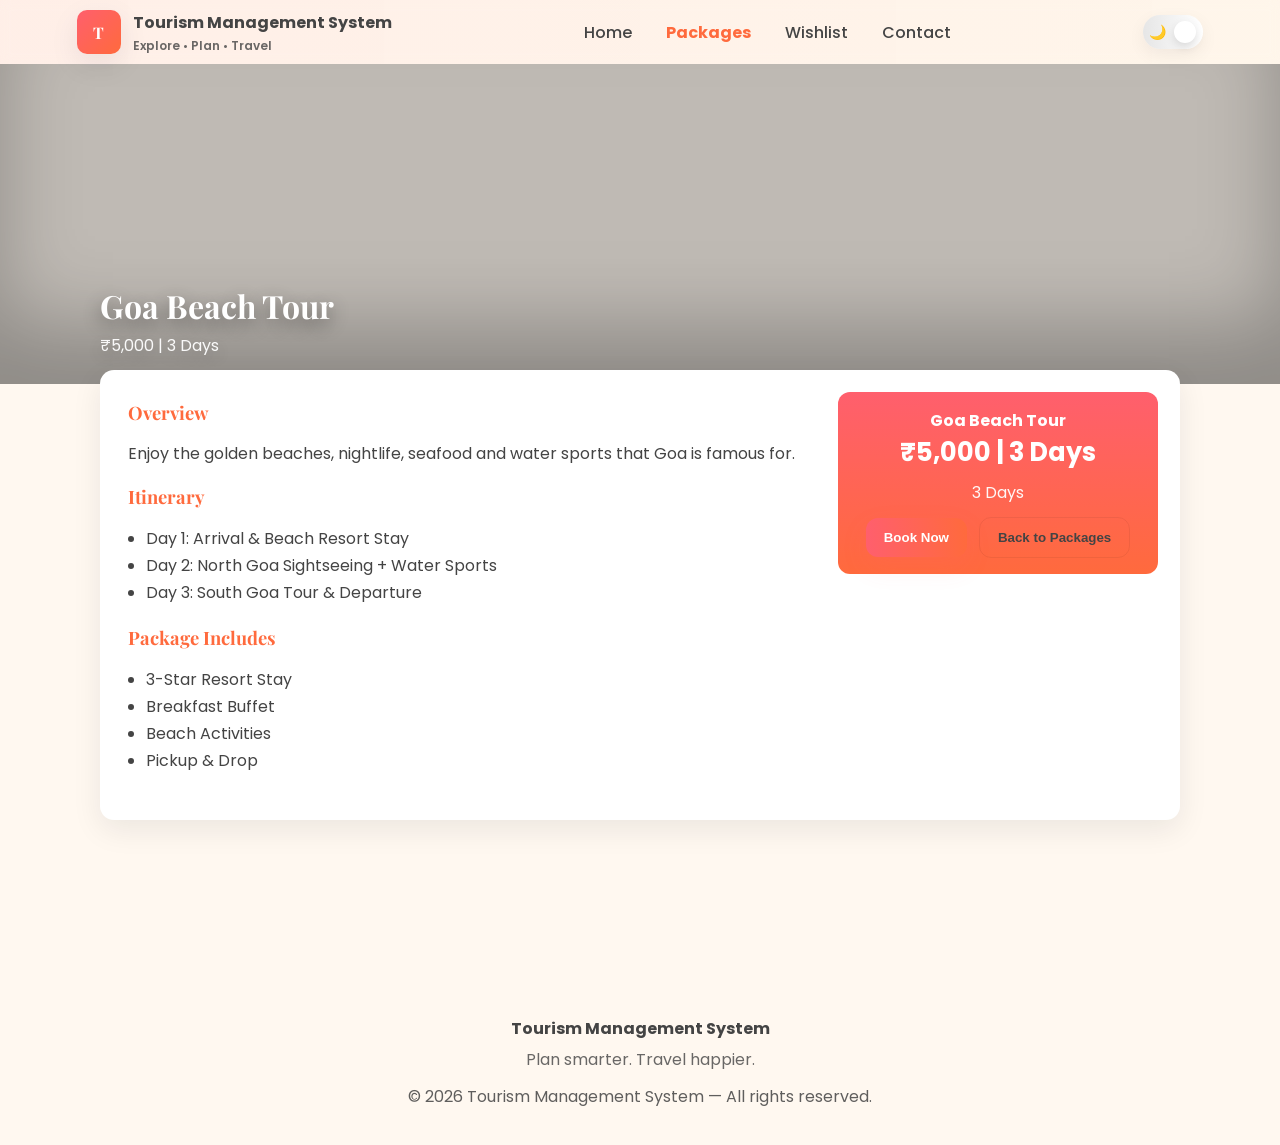
<file: package-details.html>
<!DOCTYPE html>
<html lang="en" data-theme="light">
<head>
  <meta charset="UTF-8" />
  <meta name="viewport" content="width=device-width,initial-scale=1" />
  <title>Package Details - Tourism Management System</title>

  <!-- Fonts -->
  <link href="https://fonts.googleapis.com/css2?family=Playfair+Display:wght@600;700&family=Poppins:wght@300;400;600&display=swap" rel="stylesheet">

  <style>
    :root{
      --bg: #fff8f0;
      --card: #ffffff;
      --muted: #444444;
      --accent: #ff6a3d;
      --accent-2: #ff5f6d;
      --glass: rgba(255,255,255,0.6);
      --shadow: 0 10px 30px rgba(16,24,40,0.08);
      --trans-dur: 300ms;
      --max-width: 1080px;
    }

    /* DARK THEME */
    :root[data-theme='dark']{
      --bg: #0f1115;
      --card: #0d1116;
      --muted: #cfcfcf;
      --accent: #ff8a66;
      --accent-2: #ff6b7a;
      --glass: rgba(255,255,255,0.06);
      --shadow: 0 12px 30px rgba(0,0,0,0.6);
    }

    * { box-sizing: border-box; }
    html,body { height:100%; margin:0; background:var(--bg); color:var(--muted); font-family:"Poppins",sans-serif; -webkit-font-smoothing:antialiased; }

    /* Header */
    header{
      position:fixed;
      top:0;
      left:0;
      right:0;
      height:64px;
      z-index:60;
      display:flex;
      align-items:center;
      justify-content:space-between;
      padding:12px 6%;
      gap:12px;
      background: linear-gradient(90deg, rgba(255,95,109,0.06), rgba(255,195,113,0.04));
      transition:background var(--trans-dur), box-shadow var(--trans-dur), padding var(--trans-dur);
      backdrop-filter: blur(6px);
    }
    header.scrolled { background: var(--card); box-shadow: 0 6px 25px rgba(0,0,0,0.08); padding:8px 6%; }

    .brand { display:flex; align-items:center; gap:12px; font-weight:600; }
    .brand .logo { width:44px; height:44px; border-radius:10px; display:flex; align-items:center; justify-content:center; color:white; font-weight:700; font-family:"Playfair Display",serif; background:linear-gradient(135deg,var(--accent-2),var(--accent)); box-shadow:var(--shadow); }
    nav.main-nav { display:flex; gap:14px; align-items:center; }
    nav.main-nav a { color:var(--muted); text-decoration:none; padding:8px 10px; border-radius:8px; font-weight:500; }
    nav.main-nav a.active { color:var(--accent); font-weight:700; }

    /* Theme toggle (improved visibility) */
    .controls { display:flex; align-items:center; gap:10px; }
    .toggle {
      display:inline-flex;
      align-items:center;
      gap:8px;
      width:60px;
      height:34px;
      padding:6px;
      border-radius:999px;
      background: linear-gradient(90deg,#e6e6e6,#fff);
      cursor:pointer;
      transition: background var(--trans-dur), box-shadow var(--trans-dur);
      box-shadow: 0 6px 18px rgba(0,0,0,0.06);
    }
    :root[data-theme='dark'] .toggle { background: linear-gradient(90deg,#1a1b1f,#121214); box-shadow: 0 6px 18px rgba(0,0,0,0.4); }
    .toggle .toggle-ball { width:22px; height:22px; border-radius:50%; background:white; transition: transform var(--trans-dur) cubic-bezier(.2,.9,.2,1); box-shadow:0 4px 10px rgba(0,0,0,0.12); }
    :root[data-theme='dark'] .toggle .toggle-ball { background:#111315; }
    .toggle.on .toggle-ball { transform: translateX(24px); }

    /* Show small icon (sun/moon) - that indicates the other mode (so it remains visible) */
    .toggle .icon { font-size:14px; line-height:1; user-select:none; }
    /* By default, show moon on the left (in light mode) */
    .toggle .icon-moon { display:block; color:#ffb07f; }
    .toggle .icon-sun { display:none; color:#ffd86b; }
    :root[data-theme='dark'] .toggle .icon-moon { display:none; }
    :root[data-theme='dark'] .toggle .icon-sun { display:block; }

    /* Page hero banner (this is the large image area the user asked for) */
    .banner {
      margin-top:64px;
      height:320px;
      background-size:cover;
      background-position:center;
      display:flex;
      align-items:flex-end;
      padding:26px;
      color:white;
      position:relative;
      box-shadow: inset 0 -60px 80px rgba(0,0,0,0.25);
    }
    .banner .banner-inner {
      max-width: var(--max-width);
      margin: 0 auto;
      width:100%;
    }
    .banner h1 { font-family:"Playfair Display",serif; margin:0; font-size:2rem; text-shadow: 0 6px 18px rgba(0,0,0,0.45); }
    .banner p { margin:6px 0 0; opacity:0.95; text-shadow: 0 6px 18px rgba(0,0,0,0.35); }

    /* main container */
    .container { max-width:var(--max-width); margin: 26px auto 120px; padding: 22px; background:var(--card); border-radius:14px; box-shadow:var(--shadow); transform:translateY(-40px); }

    .details-grid { display:grid; grid-template-columns: 1fr 320px; gap:22px; align-items:start; }
    .details-left { padding:8px 6px; }
    .price-box { background:linear-gradient(180deg,var(--accent-2),var(--accent)); color:white; padding:16px; border-radius:12px; text-align:center; }
    .price-box .price { font-size:1.6rem; font-weight:700; }
    .price-box .days { margin-top:8px; opacity:0.95; }

    .section-title { font-family:"Playfair Display",serif; color:var(--accent); margin:0 0 8px; font-size:1.15rem; }
    ul.itinerary { padding-left:18px; color:var(--muted); line-height:1.7; }
    ul.includes { padding-left:18px; color:var(--muted); line-height:1.7; }

    .btn { display:inline-block; padding:12px 18px; border-radius:12px; border:none; cursor:pointer; font-weight:700; }
    .btn-primary { background: linear-gradient(90deg,var(--accent-2),var(--accent)); color:white; box-shadow:0 10px 26px rgba(255,95,109,0.12); }
    .btn-ghost { background:transparent; border:1px solid rgba(0,0,0,0.06); color:var(--muted); }

    footer { margin-top:40px; padding:36px 20px; text-align:center; color:var(--muted); }

    @media (max-width:980px) {
      .details-grid { grid-template-columns: 1fr; }
      .banner { height:260px; }
      .container { transform:none; margin-top:18px; }
    }
  </style>
</head>
<body>

  <!-- HEADER -->
  <header id="site-header">
    <div class="brand">
      <div class="logo">T</div>
      <div>
        <div style="font-weight:700">Tourism Management System</div>
        <div style="font-size:12px; opacity:0.8; margin-top:2px">Explore • Plan • Travel</div>
      </div>
    </div>

    <nav class="main-nav" aria-label="Primary">
      <a href="index.html">Home</a>
      <a href="packages.html" class="active">Packages</a>
      <a href="wishlist.html">Wishlist</a>
      <a href="contact.html">Contact</a>
    </nav>

    <div class="controls">
      <div title="Toggle theme" id="theme-toggle" class="toggle" role="button" aria-pressed="false" tabindex="0">
        <span class="icon icon-moon">🌙</span>
        <div class="toggle-ball" aria-hidden="true"></div>
        <span class="icon icon-sun" aria-hidden="true">☀️</span>
      </div>
    </div>
  </header>

  <!-- BANNER (image will be set by JS based on package) -->
  <section id="banner" class="banner" style="background-image: url('https://images.unsplash.com/photo-1507525428034-b723cf961d3e?q=80&w=1600&auto=format&fit=crop');">
    <div class="banner-inner">
      <h1 id="banner-title">Loading...</h1>
      <p id="banner-sub">Loading package details</p>
    </div>
  </section>

  <!-- DETAILS CONTAINER -->
  <main class="container" id="mainContent">
    <div class="details-grid">
      <div class="details-left" id="detailsLeft">
        <!-- Left column content injected by JS -->
        <h2 class="section-title">Overview</h2>
        <p id="overviewText" style="color:var(--muted)"></p>

        <h3 class="section-title" style="margin-top:18px">Itinerary</h3>
        <ul class="itinerary" id="itineraryList"></ul>

        <h3 class="section-title" style="margin-top:18px">Package Includes</h3>
        <ul class="includes" id="includesList"></ul>
      </div>

      <aside>
        <div class="price-box">
          <div id="packageName" style="font-weight:700; font-size:1rem"></div>
          <div class="price" id="packagePrice">₹—</div>
          <div class="days" id="packageDays">— Days</div>
          <div style="margin-top:12px">
            <button class="btn btn-primary" id="bookNow">Book Now</button>
            <button class="btn btn-ghost" id="viewPackages" style="margin-left:8px">Back to Packages</button>
          </div>
        </div>
      </aside>
    </div>
  </main>

  <footer>
    <div style="max-width:var(--max-width); margin:0 auto">
      <div style="font-weight:700">Tourism Management System</div>
      <div style="opacity:0.8; margin-top:6px">Plan smarter. Travel happier.</div>
      <div style="margin-top:12px; opacity:0.85">© <span id="year"></span> Tourism Management System — All rights reserved.</div>
    </div>
  </footer>

  <script>
    // --- constants: package data + banner images ---
    const packages = {
      1: {
        name: "Goa Beach Tour",
        price: "₹5,000 | 3 Days",
        priceNumber: 5000,
        overview: "Enjoy the golden beaches, nightlife, seafood and water sports that Goa is famous for.",
        itinerary: ["Day 1: Arrival & Beach Resort Stay", "Day 2: North Goa Sightseeing + Water Sports", "Day 3: South Goa Tour & Departure"],
        includes: ["3-Star Resort Stay", "Breakfast Buffet", "Beach Activities", "Pickup & Drop"],
        banner: "https://images.unsplash.com/photo-1507525428034-b723cf961d3e?q=80&w=1600&auto=format&fit=crop"
      },
      2: {
        name: "Himalayan Trek",
        price: "₹12,000 | 7 Days",
        priceNumber: 12000,
        overview: "A thrilling high-altitude adventure with scenic mountains, campsites and guided trekking.",
        itinerary: ["Day 1: Base Camp Arrival", "Day 2-5: Guided Mountain Trek", "Day 6: Camping & Bonfire", "Day 7: Return Journey"],
        includes: ["Professional Trek Guide", "Meals During Trek", "Tents & Sleeping Bags", "Safety Equipment"],
        banner: "https://images.unsplash.com/photo-1501785888041-af3ef285b470?q=80&w=1600&auto=format&fit=crop"
      },
      3: {
        name: "Mumbai City Tour",
        price: "₹3,000 | 1 Day",
        priceNumber: 3000,
        overview: "Experience the city of dreams — Bollywood, Marine Drive, Gateway of India and more!",
        itinerary: ["Morning: Gateway of India + Taj Hotel", "Afternoon: Bollywood Studio Tour", "Evening: Marine Drive + Street Food"],
        includes: ["AC Transport", "Snacks", "Guide Support"],
        banner: "https://images.unsplash.com/photo-1509358271058-acd22cc93898?q=80&w=1600&auto=format&fit=crop"
      },
      4: {
        name: "Rajasthan Desert Safari",
        price: "₹8,500 | 4 Days",
        priceNumber: 8500,
        overview: "Live like a royal with camel rides, desert camp stay and traditional Rajasthani culture.",
        itinerary: ["Day 1: Jaisalmer Fort Visit", "Day 2: Camel Safari", "Day 3: Desert Camping", "Day 4: Local Market & Departure"],
        includes: ["Camel Ride", "Desert Tent", "Cultural Program", "Traditional Dinner"],
        // desert-focused image (improved)
        banner: "https://images.unsplash.com/photo-1500530855697-b586d89ba3ee?auto=format&fit=crop&w=1600&q=80"
      },
      5: {
        name: "Andaman Island Tour",
        price: "₹15,000 | 6 Days",
        priceNumber: 15000,
        overview: "Crystal-clear beaches, underwater beauty and island hopping adventures.",
        itinerary: ["Day 1: Port Blair Arrival", "Day 2: Havelock Island", "Day 3: Elephant Beach Snorkeling", "Day 4: Neil Island Tour", "Day 5: Beach Leisure", "Day 6: Departure"],
        includes: ["Hotel Stay", "Island Transfers", "Breakfast", "Snorkeling"],
        banner: "https://images.unsplash.com/photo-1500375592092-40eb2168fd21?auto=format&fit=crop&w=1600&q=80"
      },
      6: {
        name: "Kerala Backwater Tour",
        price: "₹9,000 | 3 Days",
        priceNumber: 9000,
        overview: "Relax in a luxury houseboat while floating through the calm backwaters of Alleppey.",
        itinerary: ["Day 1: Houseboat Boarding", "Day 2: Backwater Cruise + Kerala Meals", "Day 3: Return to Harbor"],
        includes: ["Houseboat Stay", "Unlimited Meals", "Cruise Ride", "Tea & Snacks"],
        banner: "https://images.unsplash.com/photo-1491557345352-5929e343eb89?q=80&w=1600&auto=format&fit=crop"
      }
    };

    // fill year
    document.getElementById('year').textContent = new Date().getFullYear();

    // read package id from query string
    const params = new URLSearchParams(window.location.search);
    const id = Number(params.get('id') || 1); // default to 1 if missing
    const pkg = packages[id];

    // populate UI
    function renderPackage(p) {
      const bannerEl = document.getElementById('banner');
      const titleEl = document.getElementById('banner-title');
      const subEl = document.getElementById('banner-sub');

      if (!p) {
        titleEl.textContent = "Package Not Found";
        subEl.textContent = "Please go back to packages to explore our tours.";
        bannerEl.style.backgroundImage = "linear-gradient(180deg, rgba(0,0,0,0.45), rgba(0,0,0,0.45))";
        document.getElementById('overviewText').textContent = "";
        document.getElementById('itineraryList').innerHTML = "";
        document.getElementById('includesList').innerHTML = "";
        document.getElementById('packageName').textContent = "N/A";
        document.getElementById('packagePrice').textContent = "—";
        document.getElementById('packageDays').textContent = "";
        return;
      }

      // banner
      bannerEl.style.backgroundImage = `linear-gradient(180deg, rgba(0,0,0,0.25), rgba(0,0,0,0.25)), url('${p.banner}')`;
      titleEl.textContent = p.name;
      subEl.textContent = p.price;

      // overview
      document.getElementById('overviewText').textContent = p.overview;

      // itinerary
      document.getElementById('itineraryList').innerHTML = p.itinerary.map(i => `<li>${i}</li>`).join('');

      // includes
      document.getElementById('includesList').innerHTML = p.includes.map(i => `<li>${i}</li>`).join('');

      // sidebar
      document.getElementById('packageName').textContent = p.name;
      document.getElementById('packagePrice').textContent = p.price;
      // extract days for the small label (last part of price string)
      const daysMatch = p.price.match(/(\d+)\s*Days?/i);
      document.getElementById('packageDays').textContent = daysMatch ? `${daysMatch[1]} Days` : '';
    }

    renderPackage(pkg);

    // button hooks
    document.getElementById('bookNow').addEventListener('click', () => {
      // prefill booking page with package name via query (booking page earlier accepted query in another version)
      window.location.href = `booking.html?tour=${encodeURIComponent(pkg ? pkg.name : '')}`;
    });
    document.getElementById('viewPackages').addEventListener('click', () => {
      window.location.href = 'packages.html';
    });

    // header scroll behaviour
    const header = document.getElementById('site-header');
    window.addEventListener('scroll', () => {
      if (window.scrollY > 26) header.classList.add('scrolled');
      else header.classList.remove('scrolled');
    });

    // THEME TOGGLE: improved visibility and persistence
    const toggle = document.getElementById('theme-toggle');
    const storageKey = 'tms-theme';

    function applyTheme(theme) {
      document.documentElement.setAttribute('data-theme', theme);
      const isDark = theme === 'dark';
      // set aria and toggle class for visual ball position
      toggle.setAttribute('aria-pressed', isDark ? 'true' : 'false');
      if (isDark) toggle.classList.add('on'); else toggle.classList.remove('on');
    }

    // initialize from storage (or prefer system? You stored earlier so use storage)
    const stored = localStorage.getItem(storageKey);
    applyTheme(stored === 'dark' ? 'dark' : 'light');

    toggle.addEventListener('click', () => {
      const current = document.documentElement.getAttribute('data-theme') || 'light';
      const next = current === 'light' ? 'dark' : 'light';
      applyTheme(next);
      localStorage.setItem(storageKey, next);
    });

    // keyboard shortcut: ctrl/cmd + d toggles theme
    window.addEventListener('keydown', (e) => {
      if (e.key === 'd' && (e.ctrlKey || e.metaKey)) {
        toggle.click();
      }
    });

    // small accessibility: allow toggle via Enter/Space when focused
    toggle.addEventListener('keydown', (e) => {
      if (e.key === 'Enter' || e.key === ' ') {
        e.preventDefault();
        toggle.click();
      }
    });
  </script>
</body>
</html>
</file>
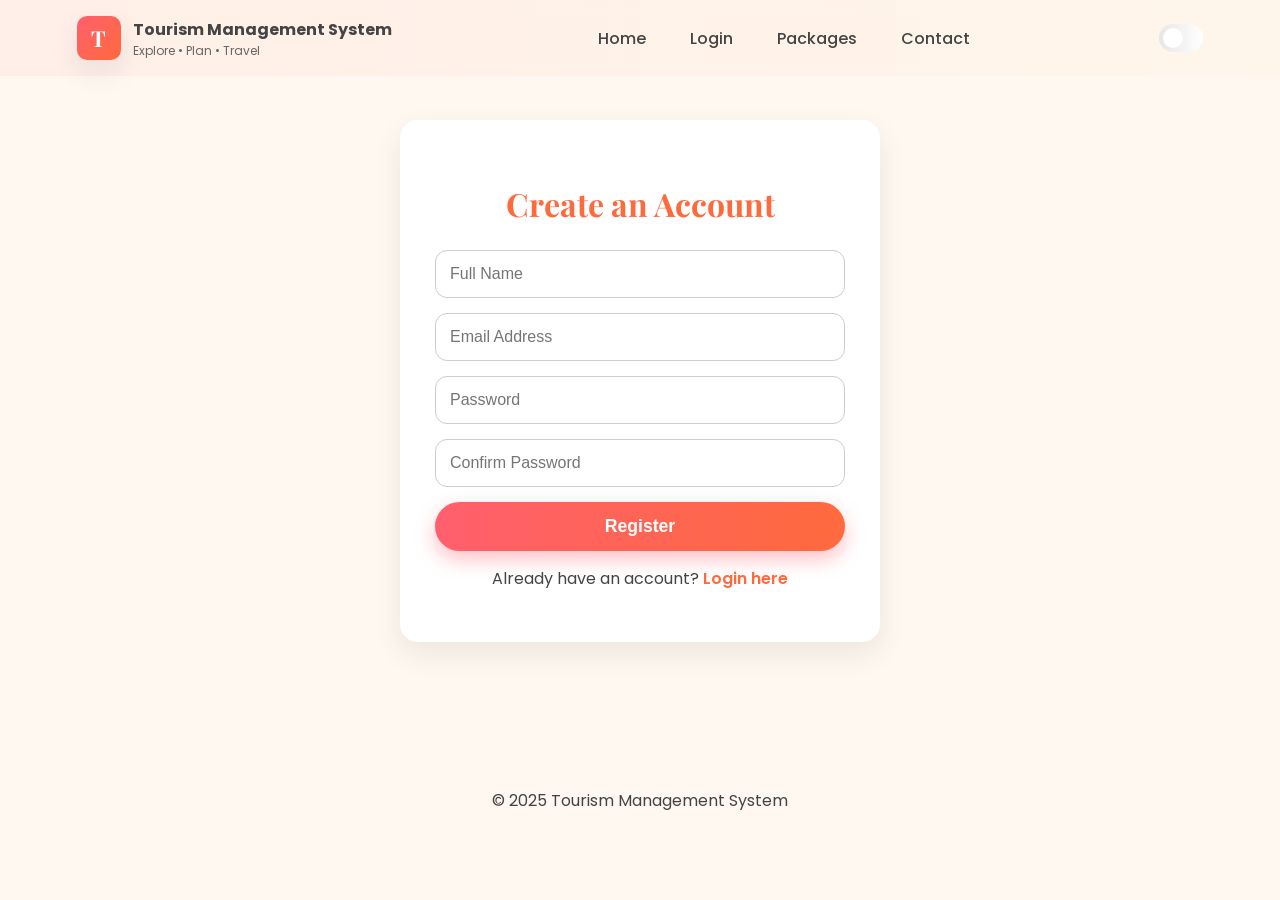
<file: register.html>
<!DOCTYPE html>
<html lang="en" data-theme="light">
<head>
  <meta charset="UTF-8" />
  <meta name="viewport" content="width=device-width, initial-scale=1.0" />
  <title>Register - Tourism Management System</title>

  <link href="https://fonts.googleapis.com/css2?family=Playfair+Display:wght@600;700&family=Poppins:wght@300;400;600&display=swap" rel="stylesheet">

  <style>
    :root{
      --bg: #fff8f0;
      --card: #ffffff;
      --muted: #444444;
      --accent: #ff6a3d;
      --accent-2: #ff5f6d;
      --glass: rgba(255,255,255,0.6);
      --shadow: 0 12px 30px rgba(16,24,40,0.08);
      --trans: 300ms;
    }

    /* DARK MODE */
    :root[data-theme='dark']{
      --bg: #0f1115;
      --card: #0d1116;
      --muted: #e1e1e1;
      --accent: #ff8a66;
      --accent-2: #ff6b7a;
      --glass: rgba(255,255,255,0.08);
      --shadow: 0 12px 30px rgba(0,0,0,0.5);
    }

    *{ box-sizing:border-box; }
    body{ margin:0; background:var(--bg); font-family:"Poppins",sans-serif; color:var(--muted); }

    /* HEADER (Exact Same as Packages Page) */
    header{
      position:fixed;
      top:0; left:0; right:0;
      z-index:50;
      display:flex;
      justify-content:space-between;
      align-items:center;
      padding:16px 6%;
      background:linear-gradient(90deg,rgba(255,95,109,0.06),rgba(255,195,113,0.04));
      backdrop-filter:blur(6px);
      transition:background var(--trans), padding var(--trans), box-shadow var(--trans);
    }
    header.scrolled{
      background:var(--card);
      box-shadow:0 6px 25px rgba(0,0,0,0.08);
      padding:10px 6%;
    }

    .brand{
      display:flex;
      align-items:center;
      gap:12px;
    }
    .logo{
      width:44px; height:44px; border-radius:10px;
      display:flex; align-items:center; justify-content:center;
      background:linear-gradient(135deg,var(--accent-2),var(--accent));
      color:#fff; font-family:"Playfair Display",serif;
      font-size:22px; font-weight:700;
      box-shadow:var(--shadow);
    }

    nav a{
      margin-left:16px;
      color:var(--muted);
      text-decoration:none;
      font-weight:500;
      padding:8px 12px;
      border-radius:8px;
    }
    nav a.active{
      color:var(--accent);
      font-weight:700;
    }

    /* THEME TOGGLE */
    .toggle{
      width:44px; height:28px;
      background:linear-gradient(90deg,#e6e6e6,#fff);
      border-radius:999px;
      padding:4px;
      display:flex; align-items:center;
      cursor:pointer;
      transition:background var(--trans);
    }
    .toggle-ball{
      width:20px; height:20px;
      background:white;
      border-radius:50%;
      transition:transform var(--trans);
    }
    .toggle.on .toggle-ball{
      transform:translateX(16px);
    }
    :root[data-theme='dark'] .toggle{
      background:linear-gradient(90deg,#222,#121214);
    }
    :root[data-theme='dark'] .toggle-ball{
      background:#15181c;
    }

    /* REGISTER BOX */
    .register-box{
      max-width:480px;
      margin:120px auto;
      background:var(--card);
      padding:35px;
      border-radius:18px;
      box-shadow:var(--shadow);
      animation:fadeIn .8s ease;
    }
    .register-box h2{
      text-align:center;
      font-family:"Playfair Display",serif;
      color:var(--accent);
      margin-bottom:25px;
      font-size:2rem;
    }

    .register-box input{
      width:100%;
      padding:14px;
      margin-bottom:15px;
      border-radius:12px;
      border:1px solid #ccc;
      background:var(--glass);
      color:var(--muted);
      font-size:1rem;
    }

    .register-box input:focus{
      border-color:var(--accent);
      outline:none;
      box-shadow:0 0 10px rgba(255,120,90,0.3);
    }

    .register-box button{
      width:100%;
      padding:14px;
      background:linear-gradient(90deg,var(--accent-2),var(--accent));
      color:white;
      font-size:1.1rem;
      border:none;
      border-radius:30px;
      cursor:pointer;
      font-weight:600;
      box-shadow:0 8px 20px rgba(255,95,109,0.4);
      transition:.3s;
    }

    .register-box button:hover{
      transform:translateY(-2px);
    }

    .register-box p{
      text-align:center;
      margin-top:15px;
    }
    .register-box a{
      color:var(--accent);
      text-decoration:none;
      font-weight:600;
    }

    footer{
      text-align:center;
      padding:26px;
      color:var(--muted);
    }

    @keyframes fadeIn{
      from { opacity:0; transform:translateY(30px); }
      to { opacity:1; transform:translateY(0); }
    }
  </style>
</head>

<body>

  <!-- HEADER -->
  <header id="site-header">
    <div class="brand">
      <div class="logo">T</div>
      <div>
        <div style="font-weight:700">Tourism Management System</div>
        <div style="font-size:12px; opacity:.8">Explore • Plan • Travel</div>
      </div>
    </div>

    <nav>
      <a href="index.html">Home</a>
      <a href="login.html">Login</a>
      <a href="packages.html">Packages</a>
      <a href="contact.html">Contact</a>
    </nav>

    <div class="controls">
      <div id="theme-toggle" class="toggle">
        <div class="toggle-ball"></div>
      </div>
    </div>
  </header>

  <!-- REGISTER FORM -->
  <section class="register-box">
    <h2>Create an Account</h2>

    <form onsubmit="return registerUser(event)">
      <input type="text" id="regName" placeholder="Full Name" required>
      <input type="email" id="regEmail" placeholder="Email Address" required>
      <input type="password" id="regPassword" placeholder="Password" required>
      <input type="password" id="regConfirm" placeholder="Confirm Password" required>

      <button type="submit">Register</button>

      <p>Already have an account? <a href="login.html">Login here</a></p>
    </form>
  </section>

  <footer>
    © 2025 Tourism Management System
  </footer>

<script>
  // HEADER SCROLL EFFECT
  const header = document.getElementById('site-header');
  window.addEventListener('scroll', () => {
    if (window.scrollY > 20) header.classList.add('scrolled');
    else header.classList.remove('scrolled');
  });

  // THEME TOGGLE
  const toggle = document.getElementById('theme-toggle');
  const storageKey = "tms-theme";

  function applyTheme(theme){
    document.documentElement.setAttribute("data-theme", theme);
    if(theme === "dark") toggle.classList.add("on");
    else toggle.classList.remove("on");
  }

  applyTheme(localStorage.getItem(storageKey) || "light");

  toggle.addEventListener("click", () => {
    const current = document.documentElement.getAttribute("data-theme");
    const next = current === "light" ? "dark" : "light";
    applyTheme(next);
    localStorage.setItem(storageKey, next);
  });

  // FORM VALIDATION (simple)
  function registerUser(e){
    e.preventDefault();
    let p1 = document.getElementById("regPassword").value;
    let p2 = document.getElementById("regConfirm").value;

    if(p1 !== p2){
      alert("Passwords do not match!");
      return false;
    }

    alert("Registration successful!");
    window.location.href = "login.html";
  }
</script>

</body>
</html>
</file>
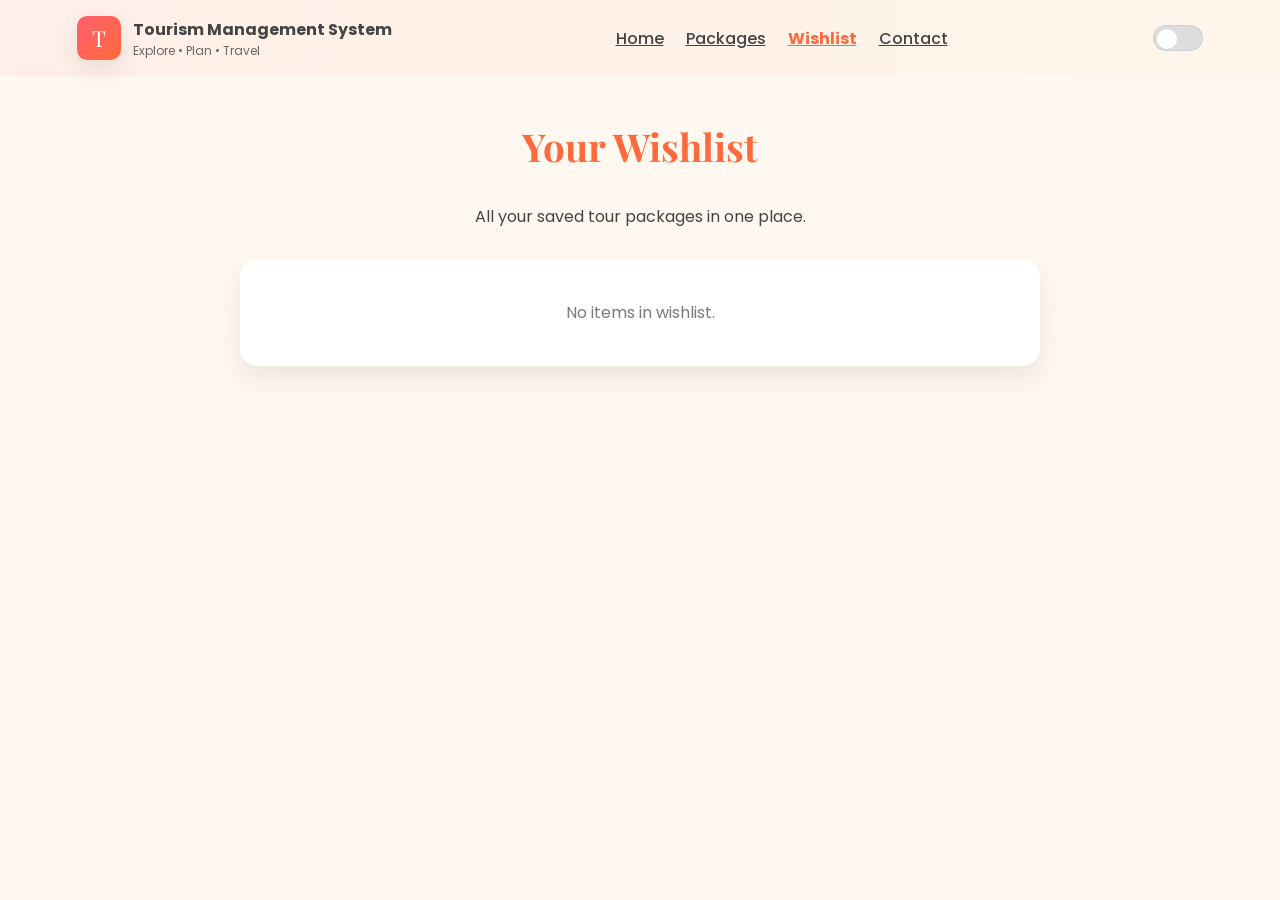
<file: wishlist.html>
<!DOCTYPE html>
<html lang="en" data-theme="light">
<head>
  <meta charset="UTF-8">
  <meta name="viewport" content="width=device-width, initial-scale=1.0">
  <title>Your Wishlist - Tourism Management System</title>

  <!-- Google Fonts -->
  <link href="https://fonts.googleapis.com/css2?family=Playfair+Display:wght@600;700&family=Poppins:wght@300;400;600&display=swap" rel="stylesheet">

  <style>
    :root{
      --bg: #fff8f0;
      --card: #ffffff;
      --muted: #444;
      --accent: #ff6a3d;
      --accent-2: #ff5f6d;
      --shadow: 0 12px 28px rgba(0,0,0,0.08);
      --switch-bg:#ddd;
      --switch-ball:#fff;
      --trans: 300ms;
    }

    :root[data-theme='dark']{
      --bg:#0f1115;
      --card:#0d1116;
      --muted:#e1e1e1;
      --accent:#ff8a66;
      --accent-2:#ff6b7a;
      --shadow:0 12px 30px rgba(0,0,0,0.5);
      --switch-bg:#2a2a2a;
      --switch-ball:#0a0d10;
    }

    *{box-sizing:border-box}

    body{
      margin:0;
      background:var(--bg);
      font-family:"Poppins",sans-serif;
      color:var(--muted);
    }

    /* ---- Header ---- */
    header{
      position:fixed;
      top:0;
      width:100%;
      z-index:60;
      padding:16px 6%;
      display:flex;
      justify-content:space-between;
      align-items:center;
      background:linear-gradient(90deg,rgba(255,95,109,0.06),rgba(255,195,113,0.04));
      backdrop-filter:blur(6px);
      transition:all var(--trans);
    }
    header.scrolled{
      background:var(--card);
      box-shadow:0 6px 25px rgba(0,0,0,0.1);
      padding:10px 6%;
    }

    .brand{
      display:flex;
      align-items:center;
      gap:12px;
    }

    .logo{
      width:44px;height:44px;
      background:linear-gradient(135deg,var(--accent-2),var(--accent));
      color:white;
      display:flex;
      justify-content:center;
      align-items:center;
      font-family:"Playfair Display",serif;
      font-size:22px;
      border-radius:10px;
      box-shadow:var(--shadow);
    }

    nav a{
      margin-left:18px;
      color:var(--muted);
      font-weight:500;
    }
    nav a.active{
      color:var(--accent);
      font-weight:700;
    }

    .controls{
      display:flex;
      align-items:center;
    }

    /* Toggle */
    .toggle{
      width:50px;
      height:26px;
      border-radius:50px;
      background:var(--switch-bg);
      padding:3px;
      cursor:pointer;
      border:1px solid #9993;
      transition:var(--trans);
    }
    .toggle-ball{
      width:20px;height:20px;
      background:var(--switch-ball);
      border-radius:50%;
      transition:var(--trans);
    }
    .toggle.on .toggle-ball{ transform:translateX(24px) }

    /* ---- Page ---- */
    .page-title{
      margin-top:120px;
      text-align:center;
    }
    .page-title h1{
      font-family:"Playfair Display",serif;
      color:var(--accent);
      font-size:2.4rem;
    }

    /* Wishlist box */
    .wishlist-box{
      max-width:800px;
      margin:30px auto 60px;
      background:var(--card);
      padding:25px;
      border-radius:18px;
      box-shadow:var(--shadow);
    }

    .item{
      background:var(--card);
      border-radius:12px;
      padding:18px;
      margin-bottom:18px;
      box-shadow:0 4px 18px rgba(0,0,0,0.08);
    }

    .item h3{
      margin:0;
      font-family:"Playfair Display",serif;
      color:var(--accent);
    }

    .item p{
      margin:6px 0 12px;
    }

    button{
      padding:10px 20px;
      border:none;
      border-radius:10px;
      font-weight:600;
      cursor:pointer;
    }

    .view-btn{
      background:linear-gradient(90deg,var(--accent-2),var(--accent));
      color:white;
    }

    .remove-btn{
      background:#bbb;
      margin-left:10px;
    }

  </style>
</head>

<body>

  <!-- HEADER -->
  <header id="site-header">
    <div class="brand">
      <div class="logo">T</div>
      <div>
        <div style="font-weight:700">Tourism Management System</div>
        <div style="font-size:12px;opacity:0.8">Explore • Plan • Travel</div>
      </div>
    </div>

    <nav>
      <a href="index.html">Home</a>
      <a href="packages.html">Packages</a>
      <a class="active" href="wishlist.html">Wishlist</a>
      <a href="contact.html">Contact</a>
    </nav>

    <div class="controls">
      <div id="theme-toggle" class="toggle">
        <div class="toggle-ball"></div>
      </div>
    </div>
  </header>

  <!-- TITLE -->
  <section class="page-title">
    <h1>Your Wishlist</h1>
    <p>All your saved tour packages in one place.</p>
  </section>

  <!-- WISHLIST CONTENT -->
  <section class="wishlist-box" id="wishlistContainer">Loading...</section>

  <script>
    const packageData = {
      1:{name:"Goa Beach Tour",price:"₹5000 • 3 Days"},
      2:{name:"Himalayan Trek",price:"₹12000 • 7 Days"},
      3:{name:"Mumbai City Tour",price:"₹3000 • 1 Day"},
      4:{name:"Rajasthan Desert Safari",price:"₹8500 • 4 Days"},
      5:{name:"Andaman Island Tour",price:"₹15000 • 6 Days"},
      6:{name:"Kerala Backwater Tour",price:"₹9000 • 3 Days"}
    };

    let wishlist = (JSON.parse(localStorage.getItem("wishlist")) || []).map(Number);

    function loadWishlist(){
      let box = document.getElementById("wishlistContainer");

      if(wishlist.length === 0){
        box.innerHTML = "<p style='text-align:center; opacity:0.7'>No items in wishlist.</p>";
        return;
      }

      let html = "";
      wishlist.forEach(id => {
        let p = packageData[id];
        if(!p) return;

        html += `
          <div class="item">
            <h3>${p.name}</h3>
            <p>${p.price}</p>
            <button class="view-btn" onclick="location.href='package-details.html?id=${id}'">View Details</button>
            <button class="remove-btn" onclick="removeItem(${id})">Remove</button>
          </div>
        `;
      });

      box.innerHTML = html;
    }

    function removeItem(id){
      wishlist = wishlist.filter(x => x !== Number(id));
      localStorage.setItem("wishlist", JSON.stringify(wishlist));
      loadWishlist();
    }

    loadWishlist();

    /* Scroll header */
    const header = document.getElementById("site-header");
    window.addEventListener("scroll",()=>{
      header.classList.toggle("scrolled",window.scrollY>26);
    });

    /* Theme toggle */
    const toggle = document.getElementById("theme-toggle");
    const saved = localStorage.getItem("tms-theme") || "light";
    applyTheme(saved);

    function applyTheme(t){
      document.documentElement.setAttribute("data-theme", t);
      toggle.classList.toggle("on", t==="dark");
    }

    toggle.onclick = () => {
      let now = document.documentElement.getAttribute("data-theme")==="light" ? "dark" : "light";
      applyTheme(now);
      localStorage.setItem("tms-theme", now);
    };
  </script>

</body>
</html>
</file>
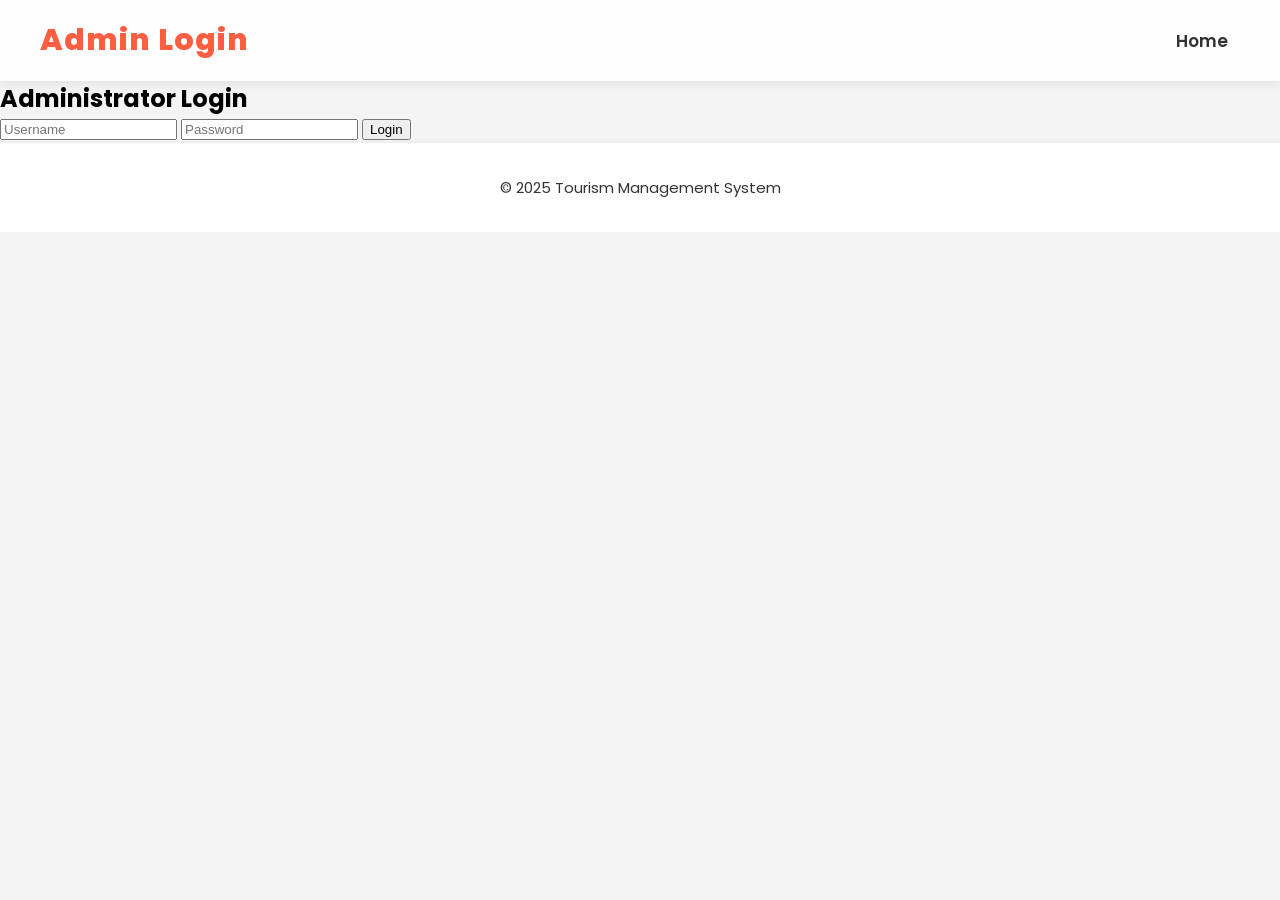
<file: admin/add-package.html>
<!DOCTYPE html>
<html lang="en">
<head>
  <meta charset="UTF-8">
  <meta name="viewport" content="width=device-width, initial-scale=1.0">
  <title>Add Package - Tourism Management System</title>
  <link rel="stylesheet" href="../css/style.css">
</head>
<body>
  <header>
    <h1>Add New Tour Package</h1>
    <nav>
      <a href="admin-dashboard.html">Dashboard</a>
      <a href="#" onclick="logoutAdmin()">Logout</a>
    </nav>
  </header>

  <section class="booking-form">
    <form onsubmit="return addPackage(event)">
      <h2>New Package Details</h2>
      <input type="text" id="packageName" placeholder="Package Name" required>
      <input type="text" id="packagePrice" placeholder="Price (₹)" required>
      <input type="text" id="packageDuration" placeholder="Duration (e.g., 5 Days)" required>
      <input type="text" id="packageImage" placeholder="Image File Name (e.g., beach.jpg)" required>
      <button type="submit">Add Package</button>
    </form>
  </section>

  <footer>
    <p>© 2025 Tourism Management System</p>
  </footer>

  <script src="../js/script.js"></script>
</body>
</html>
</file>
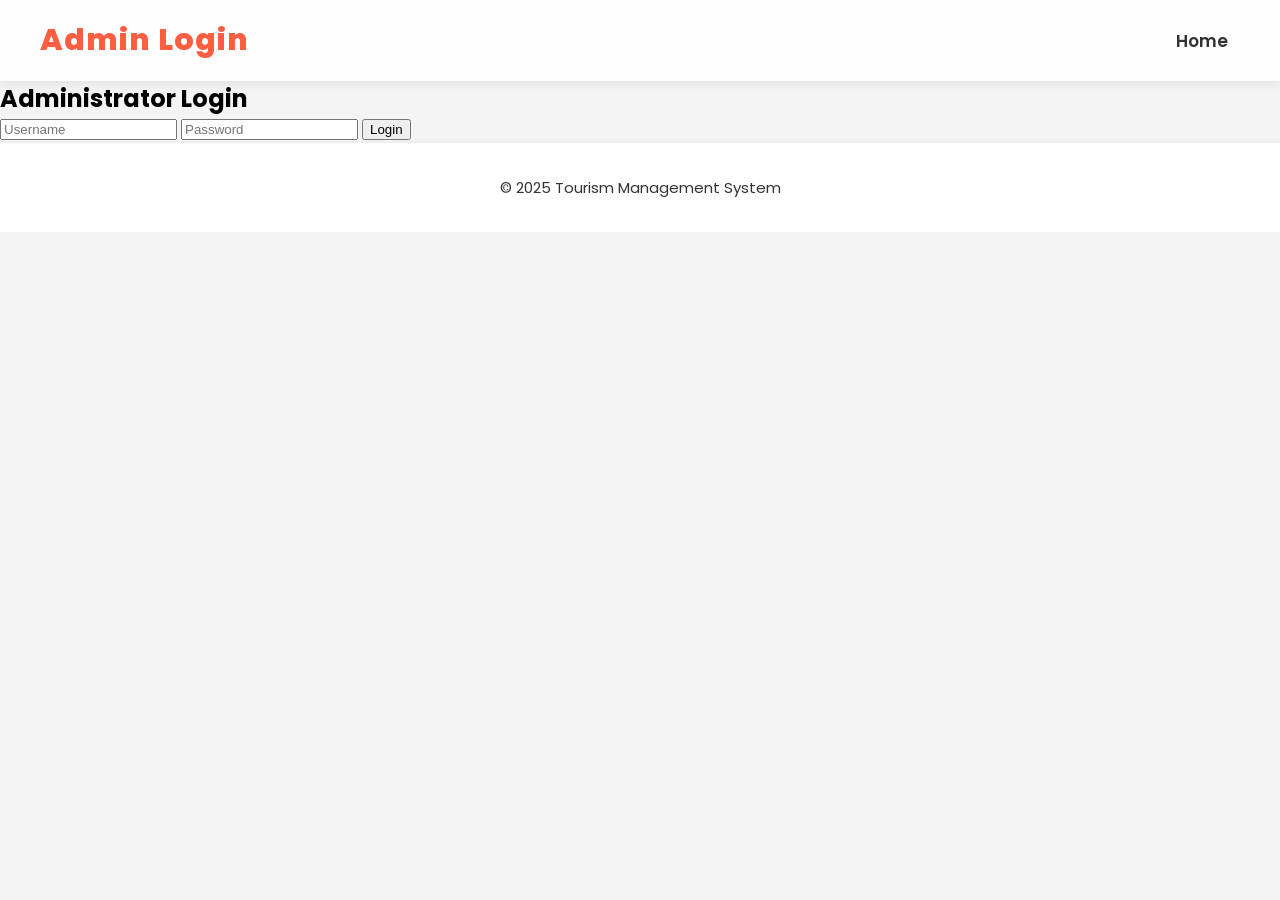
<file: admin/admin-dashboard.html>
<!DOCTYPE html>
<html lang="en">
<head>
  <meta charset="UTF-8">
  <meta name="viewport" content="width=device-width, initial-scale=1.0">
  <title>Admin Dashboard - Tourism Management System</title>
  <link rel="stylesheet" href="../css/style.css">
</head>
<body>
  <header>
    <h1>Admin Dashboard</h1>
    <nav>
      <a href="../index.html">Home</a>
      <a href="add-package.html">Add Package</a>
      <a href="#" onclick="logoutAdmin()">Logout</a>
    </nav>
  </header>

  <section class="dashboard">
    <h2>All Tour Packages</h2>
    <table id="packageTable">
      <thead>
        <tr>
          <th>Package Name</th>
          <th>Price</th>
          <th>Duration</th>
          <th>Action</th>
        </tr>
      </thead>
      <tbody>
        <!-- JS will fill this -->
      </tbody>
    </table>
  </section>

  <footer>
    <p>© 2025 Tourism Management System</p>
  </footer>

  <script src="../js/script.js"></script>
</body>
</html>
</file>
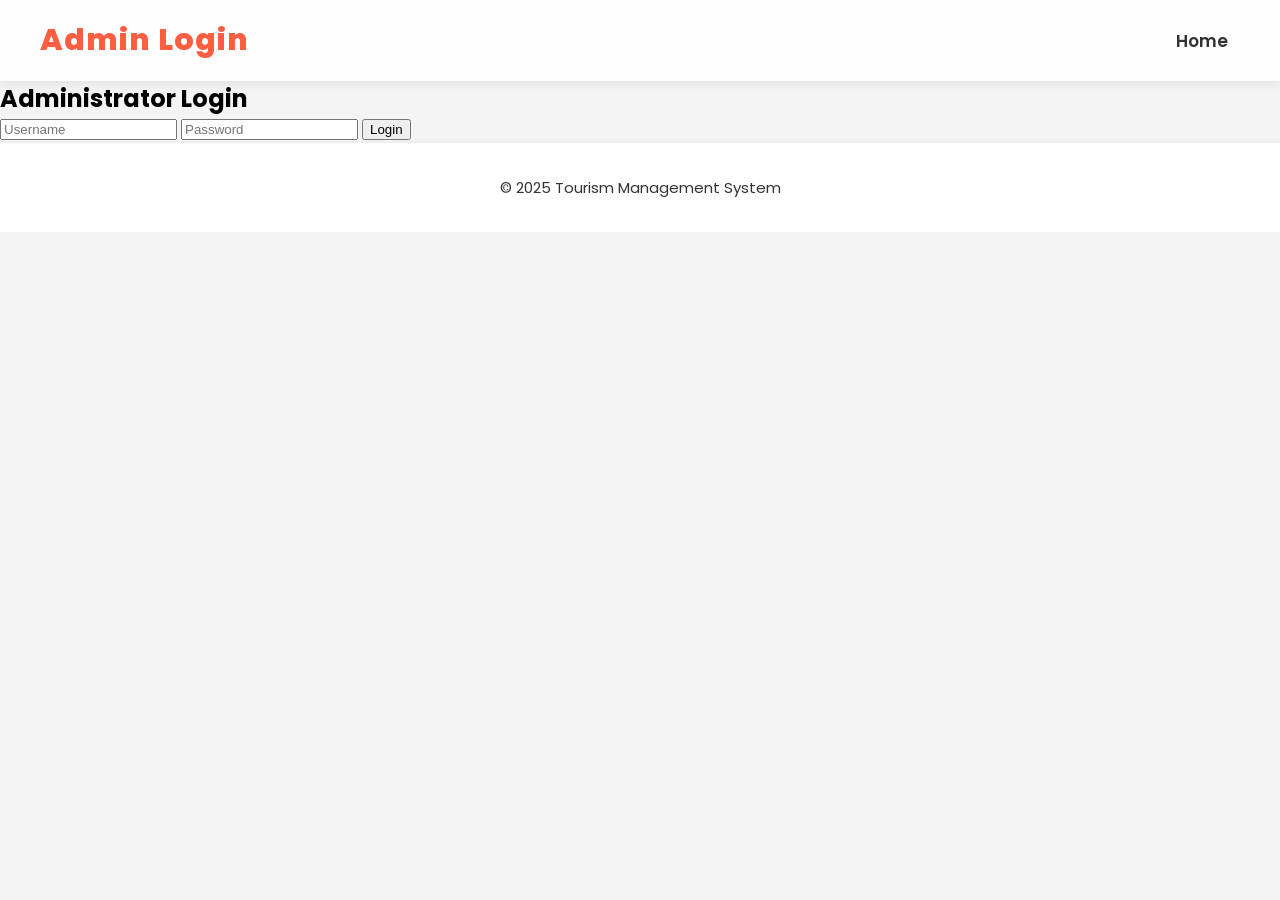
<file: admin/admin-login.html>
<!DOCTYPE html>
<html lang="en">
<head>
  <meta charset="UTF-8">
  <meta name="viewport" content="width=device-width, initial-scale=1.0">
  <title>Admin Login - Tourism Management System</title>
  <link rel="stylesheet" href="../css/style.css">
</head>
<body>
  <header>
    <h1>Admin Login</h1>
    <nav>
      <a href="../index.html">Home</a>
    </nav>
  </header>

  <section class="login-form">
    <form onsubmit="return adminLogin(event)">
      <h2>Administrator Login</h2>
      <input type="text" id="adminUsername" placeholder="Username" required>
      <input type="password" id="adminPassword" placeholder="Password" required>
      <button type="submit">Login</button>
    </form>
  </section>

  <footer>
    <p>© 2025 Tourism Management System</p>
  </footer>

  <script src="../js/script.js"></script>
</body>
</html>
</file>
<file: css/style.css>
/* ========== IMPORT PREMIUM FONT ========== */
@import url('https://fonts.googleapis.com/css2?family=Poppins:wght@400;500;600;700;800&display=swap');

body {
  margin: 0;
  font-family: "Poppins", sans-serif;
  background: #f4f4f4;
}

h1, h2, h3 {
  margin: 0;
}

/* ========== HEADER (Beautiful Modern) ========== */
header {
  background: rgba(255, 255, 255, 0.85);
  backdrop-filter: blur(12px);
  padding: 18px 40px;
  display: flex;
  justify-content: space-between;
  align-items: center;
  position: sticky;
  top: 0;
  z-index: 10;
  box-shadow: 0 3px 10px rgba(0,0,0,0.08);
}

/* Title */
header h1 {
  font-size: 30px;
  color: #ff5e42;
  font-weight: 800;
  letter-spacing: 1px;
  display: flex;
  align-items: center;
  gap: 8px;
  transition: 0.3s ease;
}

header h1:hover {
  transform: scale(1.05);
}

/* Navigation */
nav a {
  margin: 0 12px;
  text-decoration: none;
  color: #333;
  font-size: 17px;
  font-weight: 600;
  padding: 5px 0;
  position: relative;
  transition: 0.3s;
}

/* Underline animation */
nav a::after {
  content: "";
  position: absolute;
  left: 0;
  bottom: -4px;
  height: 3px;
  width: 0%;
  background: #ff5e42;
  border-radius: 5px;
  transition: 0.3s ease;
}

nav a:hover,
nav a.active {
  color: #ff5e42;
}

nav a:hover::after,
nav a.active::after {
  width: 100%;
}

nav a:hover {
  transform: scale(1.05);
}

/* ========== HERO SECTION ========== */
.hero {
  background: url('https://images.unsplash.com/photo-1507525428034-b723cf961d3e?auto=format&fit=crop&w=1400&q=60')
  center/cover no-repeat;
  height: 85vh;
  display: flex;
  flex-direction: column;
  justify-content: center;
  align-items: center;
  text-align: center;
  color: white;
  text-shadow: 0 2px 10px rgba(0,0,0,0.7);
}

.hero h2 {
  font-size: 45px;
  font-weight: 800;
  animation: fadeInDown 1.4s ease-in-out;
  margin-bottom: 10px;
}

.hero p {
  font-size: 22px;
  margin-bottom: 25px;
  animation: fadeInDown 1.8s ease-in-out;
  width: 80%;
  max-width: 700px;
}

.hero button {
  padding: 12px 25px;
  font-size: 18px;
  border: none;
  background: #ff9800;
  color: #fff;
  border-radius: 25px;
  cursor: pointer;
  transition: 0.3s;
}

.hero button:hover {
  background: #e68900;
}

/* Animation */
@keyframes fadeInDown {
  from { opacity: 0; transform: translateY(-20px); }
  to { opacity: 1; transform: translateY(0); }
}

/* ========== FOOTER ========== */
footer {
  background: #ffffff;      /* clean white */
  color: #333;
  text-align: center;
  padding: 18px;
  font-size: 15px;
  border-top: 2px solid #eee;
  margin-top: 0;
}

/* ====== Header Title Animation ====== */
.title-animate {
  font-size: 32px;
  animation: glowText 2.5s ease-in-out infinite alternate;
}

@keyframes glowText {
  from { text-shadow: 0 0 5px #fff; }
  to   { text-shadow: 0 0 20px #ffeb3b, 0 0 40px #ffeb3b; }
}

/* ====== Hero Title Animation ====== */
.hero-title {
  font-size: 45px;
  font-weight: bold;
  animation: fadeZoom 1.6s ease-out;
}

@keyframes fadeZoom {
  from {
    opacity: 0;
    transform: scale(0.8) translateY(20px);
  }
  to {
    opacity: 1;
    transform: scale(1) translateY(0);
  }
}

/* ====== Subtitle Animation ====== */
.hero-subtitle {
  font-size: 22px;
  margin-top: 10px;
  animation: fadeIn 2s ease;
}

@keyframes fadeIn {
  from { opacity: 0; }
  to   { opacity: 1; }
}

/* ====== Button Effects ====== */
.hero-btn {
  padding: 14px 30px;
  font-size: 20px;
  border-radius: 30px;
  border: none;
  background: #ff9800;
  color: #fff;
  cursor: pointer;
  box-shadow: 0 0 15px rgba(255, 152, 0, 0.7);
  transition: 0.3s;
  animation: fadeIn 2.4s ease;
}

.hero-btn:hover {
  background: #ffab20;
  transform: scale(1.08);
  box-shadow: 0 0 25px rgba(255, 200, 0, 1);
}
</file>
